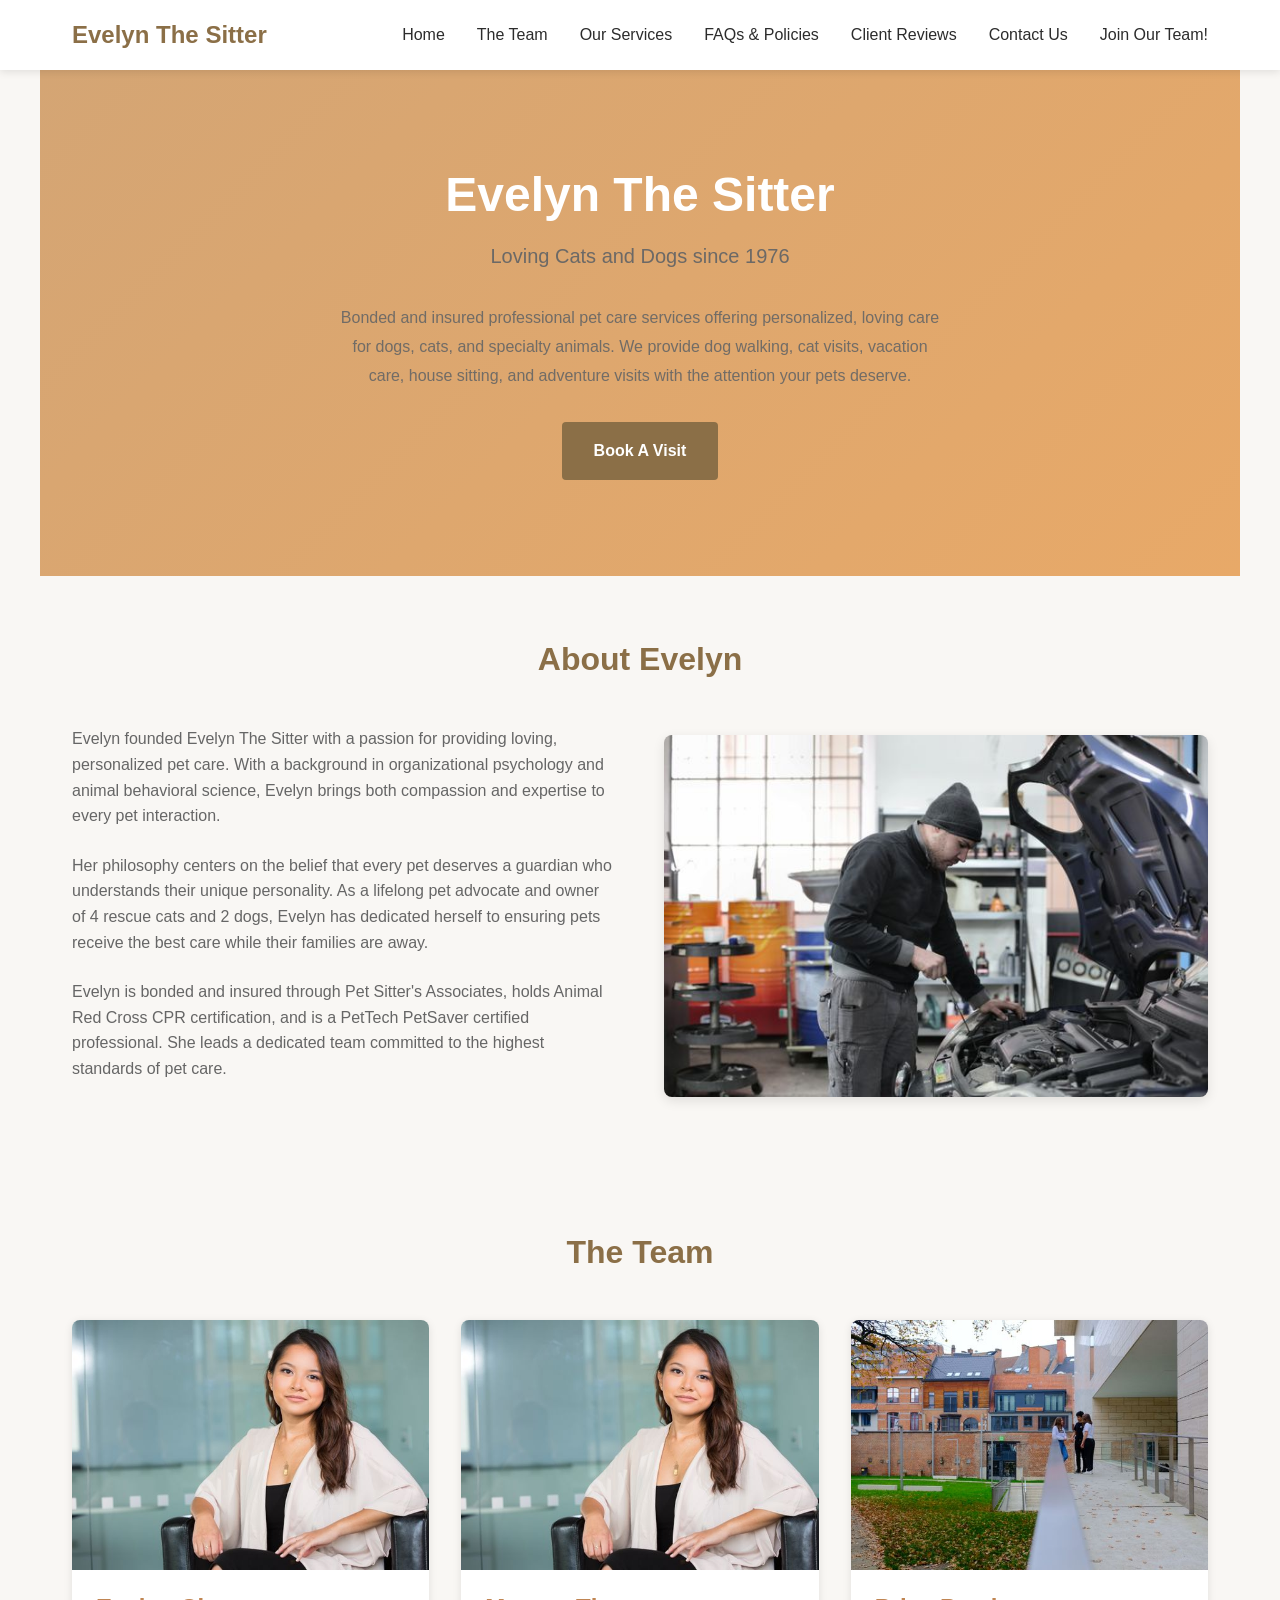
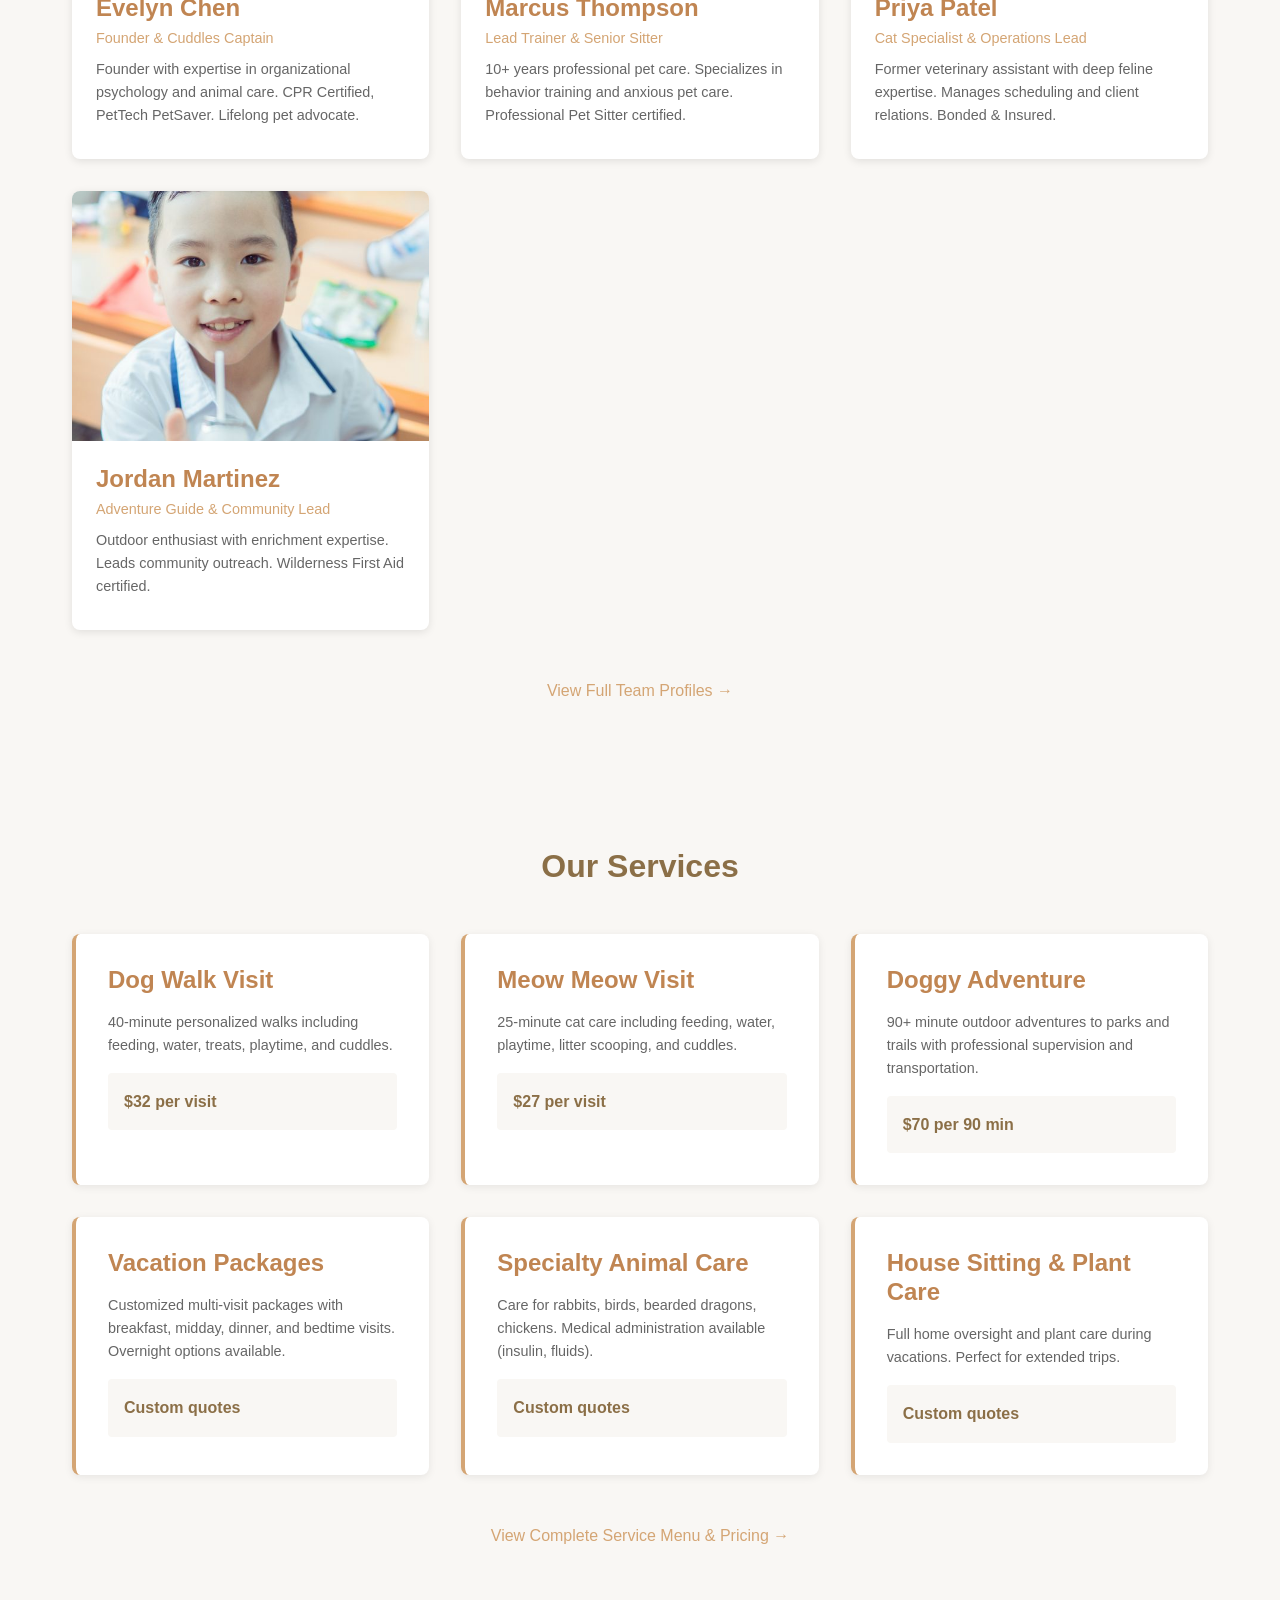
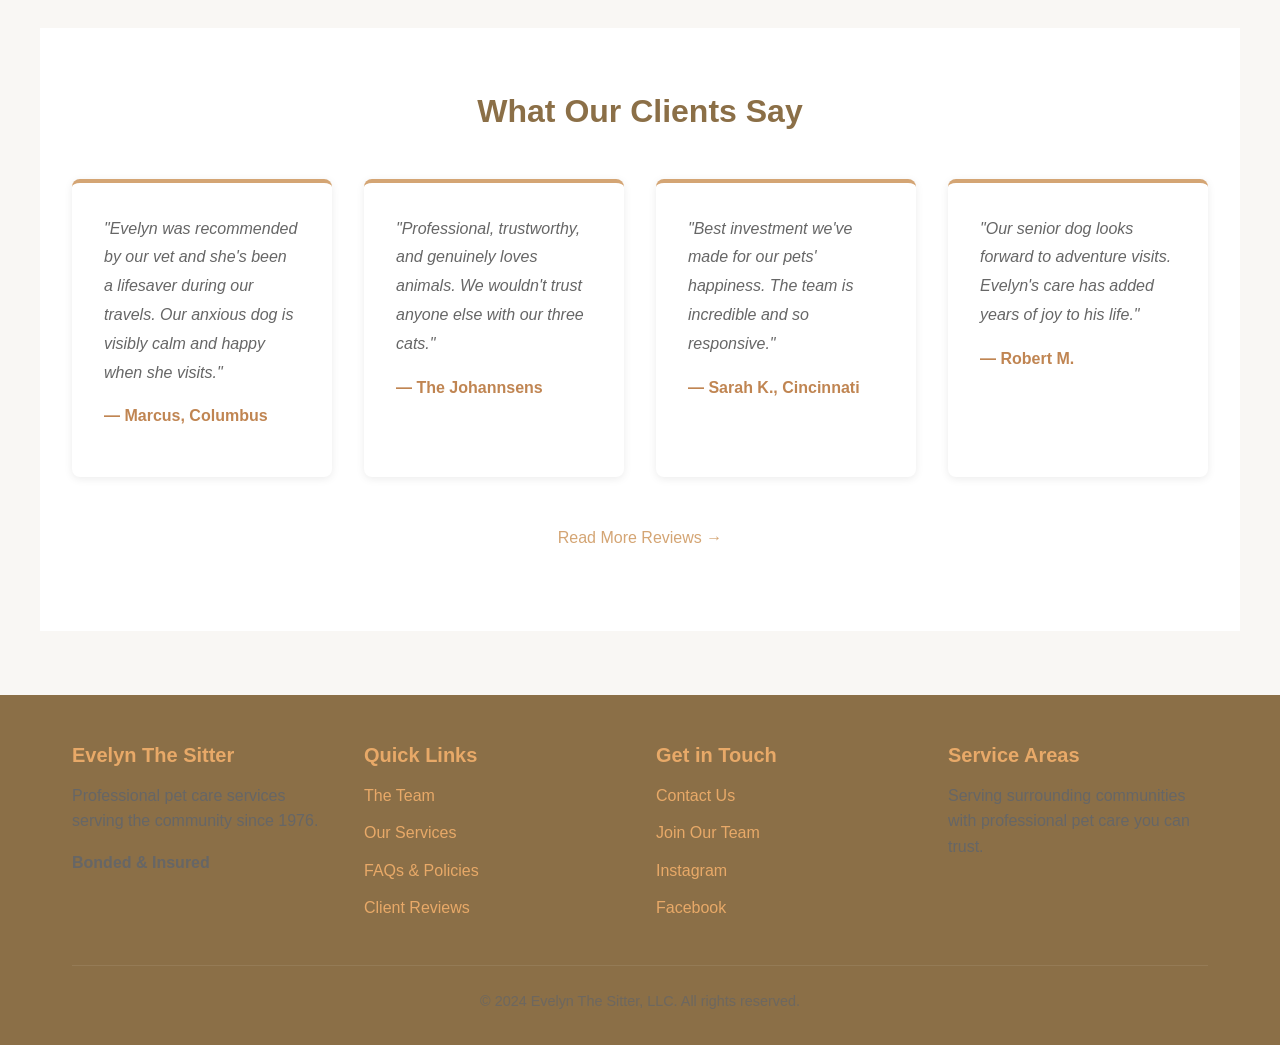
<file: index.html>
<!DOCTYPE html>
<html lang="en">
<head>
  <meta charset="UTF-8">
  <meta name="viewport" content="width=device-width, initial-scale=1.0">
  <meta name="description" content="Evelyn The Sitter - Loving Cats and Dogs since 1976. Professional pet care services including dog walking, cat visits, adventures, and house sitting.">
  <meta name="keywords" content="pet sitting, dog walking, cat care, pet sitter, animal care">
  <meta property="og:title" content="Evelyn The Sitter - Professional Pet Care">
  <meta property="og:description" content="Loving Cats and Dogs since 1976. Personalized, professional pet care services.">
  <meta property="og:type" content="business.business">
  <title>Evelyn The Sitter | Professional Pet Care Services</title>
  <link rel="stylesheet" href="css/style.css">
</head>
<body>
  <!-- Header & Navigation -->
  <header>
    <nav>
      <div class="logo">Evelyn The Sitter</div>
      <button class="nav-toggle" id="navToggle">☰</button>
      <ul class="nav-menu" id="navMenu">
        <li><a href="#home">Home</a></li>
        <li><a href="pages/team.html">The Team</a></li>
        <li><a href="pages/services.html">Our Services</a></li>
        <li><a href="pages/faq.html">FAQs & Policies</a></li>
        <li><a href="pages/reviews.html">Client Reviews</a></li>
        <li><a href="pages/contact.html">Contact Us</a></li>
        <li><a href="pages/join.html">Join Our Team!</a></li>
      </ul>
    </nav>
  </header>

  <!-- Hero Section -->
  <section class="hero" id="home">
    <div class="hero-content">
      <h1>Evelyn The Sitter</h1>
      <p class="hero-tagline">Loving Cats and Dogs since 1976</p>
      <p class="hero-description">
        Bonded and insured professional pet care services offering personalized, loving care for dogs, cats, and specialty animals. We provide dog walking, cat visits, vacation care, house sitting, and adventure visits with the attention your pets deserve.
      </p>
      <a href="pages/contact.html" class="cta-button">Book A Visit</a>
    </div>
  </section>

  <!-- About Section -->
  <section id="about">
    <h2>About Evelyn</h2>
    <div class="about-content">
      <div class="about-text">
        <p>
          Evelyn founded Evelyn The Sitter with a passion for providing loving, personalized pet care. With a background in organizational psychology and animal behavioral science, Evelyn brings both compassion and expertise to every pet interaction.
        </p>
        <p>
          Her philosophy centers on the belief that every pet deserves a guardian who understands their unique personality. As a lifelong pet advocate and owner of 4 rescue cats and 2 dogs, Evelyn has dedicated herself to ensuring pets receive the best care while their families are away.
        </p>
        <p>
          Evelyn is bonded and insured through Pet Sitter's Associates, holds Animal Red Cross CPR certification, and is a PetTech PetSaver certified professional. She leads a dedicated team committed to the highest standards of pet care.
        </p>
      </div>
      <div class="about-image">
        <img src="images/about-evelyn.jpg" alt="Evelyn with pets">
      </div>
    </div>
  </section>

  <!-- Team Section -->
  <section id="team">
    <h2>The Team</h2>
    <div class="team-grid">
      <div class="team-card">
        <div class="team-card-image">
          <img src="images/team/evelyn.jpg" alt="Evelyn Chen">
        </div>
        <div class="team-card-content">
          <h3>Evelyn Chen</h3>
          <p class="team-card-title">Founder & Cuddles Captain</p>
          <p>Founder with expertise in organizational psychology and animal care. CPR Certified, PetTech PetSaver. Lifelong pet advocate.</p>
        </div>
      </div>

      <div class="team-card">
        <div class="team-card-image">
          <img src="images/team/marcus.jpg" alt="Marcus Thompson">
        </div>
        <div class="team-card-content">
          <h3>Marcus Thompson</h3>
          <p class="team-card-title">Lead Trainer & Senior Sitter</p>
          <p>10+ years professional pet care. Specializes in behavior training and anxious pet care. Professional Pet Sitter certified.</p>
        </div>
      </div>

      <div class="team-card">
        <div class="team-card-image">
          <img src="images/team/priya.jpg" alt="Priya Patel">
        </div>
        <div class="team-card-content">
          <h3>Priya Patel</h3>
          <p class="team-card-title">Cat Specialist & Operations Lead</p>
          <p>Former veterinary assistant with deep feline expertise. Manages scheduling and client relations. Bonded & Insured.</p>
        </div>
      </div>

      <div class="team-card">
        <div class="team-card-image">
          <img src="images/team/jordan.jpg" alt="Jordan Martinez">
        </div>
        <div class="team-card-content">
          <h3>Jordan Martinez</h3>
          <p class="team-card-title">Adventure Guide & Community Lead</p>
          <p>Outdoor enthusiast with enrichment expertise. Leads community outreach. Wilderness First Aid certified.</p>
        </div>
      </div>
    </div>
    <p class="text-center mt-3"><a href="pages/team.html">View Full Team Profiles →</a></p>
  </section>

  <!-- Services Section -->
  <section id="services">
    <h2>Our Services</h2>
    <div class="services-grid">
      <div class="service-card">
        <h3>Dog Walk Visit</h3>
        <p>40-minute personalized walks including feeding, water, treats, playtime, and cuddles.</p>
        <div class="service-price">$32 per visit</div>
      </div>

      <div class="service-card">
        <h3>Meow Meow Visit</h3>
        <p>25-minute cat care including feeding, water, playtime, litter scooping, and cuddles.</p>
        <div class="service-price">$27 per visit</div>
      </div>

      <div class="service-card">
        <h3>Doggy Adventure</h3>
        <p>90+ minute outdoor adventures to parks and trails with professional supervision and transportation.</p>
        <div class="service-price">$70 per 90 min</div>
      </div>

      <div class="service-card">
        <h3>Vacation Packages</h3>
        <p>Customized multi-visit packages with breakfast, midday, dinner, and bedtime visits. Overnight options available.</p>
        <div class="service-price">Custom quotes</div>
      </div>

      <div class="service-card">
        <h3>Specialty Animal Care</h3>
        <p>Care for rabbits, birds, bearded dragons, chickens. Medical administration available (insulin, fluids).</p>
        <div class="service-price">Custom quotes</div>
      </div>

      <div class="service-card">
        <h3>House Sitting & Plant Care</h3>
        <p>Full home oversight and plant care during vacations. Perfect for extended trips.</p>
        <div class="service-price">Custom quotes</div>
      </div>
    </div>
    <p class="text-center mt-3"><a href="pages/services.html">View Complete Service Menu & Pricing →</a></p>
  </section>

  <!-- Testimonials Section -->
  <section id="testimonials" style="background: var(--bg-white);">
    <h2>What Our Clients Say</h2>
    <div class="testimonials-grid">
      <div class="testimonial-card">
        <p class="testimonial-quote">"Evelyn was recommended by our vet and she's been a lifesaver during our travels. Our anxious dog is visibly calm and happy when she visits."</p>
        <p class="testimonial-author">— Marcus, Columbus</p>
      </div>

      <div class="testimonial-card">
        <p class="testimonial-quote">"Professional, trustworthy, and genuinely loves animals. We wouldn't trust anyone else with our three cats."</p>
        <p class="testimonial-author">— The Johannsens</p>
      </div>

      <div class="testimonial-card">
        <p class="testimonial-quote">"Best investment we've made for our pets' happiness. The team is incredible and so responsive."</p>
        <p class="testimonial-author">— Sarah K., Cincinnati</p>
      </div>

      <div class="testimonial-card">
        <p class="testimonial-quote">"Our senior dog looks forward to adventure visits. Evelyn's care has added years of joy to his life."</p>
        <p class="testimonial-author">— Robert M.</p>
      </div>
    </div>
    <p class="text-center mt-3"><a href="pages/reviews.html">Read More Reviews →</a></p>
  </section>

  <!-- Footer -->
  <footer>
    <div class="container">
      <footer-content>
        <div class="footer-section">
          <h4>Evelyn The Sitter</h4>
          <p>Professional pet care services serving the community since 1976.</p>
          <p><strong>Bonded & Insured</strong></p>
        </div>

        <div class="footer-section">
          <h4>Quick Links</h4>
          <ul>
            <li><a href="pages/team.html">The Team</a></li>
            <li><a href="pages/services.html">Our Services</a></li>
            <li><a href="pages/faq.html">FAQs & Policies</a></li>
            <li><a href="pages/reviews.html">Client Reviews</a></li>
          </ul>
        </div>

        <div class="footer-section">
          <h4>Get in Touch</h4>
          <ul>
            <li><a href="pages/contact.html">Contact Us</a></li>
            <li><a href="pages/join.html">Join Our Team</a></li>
            <li><a href="#">Instagram</a></li>
            <li><a href="#">Facebook</a></li>
          </ul>
        </div>

        <div class="footer-section">
          <h4>Service Areas</h4>
          <p>Serving surrounding communities with professional pet care you can trust.</p>
        </div>
      </footer-content>

      <div class="footer-copyright">
        <p>&copy; 2024 Evelyn The Sitter, LLC. All rights reserved.</p>
      </div>
    </div>
  </footer>

  <!-- Scripts -->
  <script src="js/script.js"></script>
</body>
</html>
<!-- Cache bust: 1786680956 -->
</file>
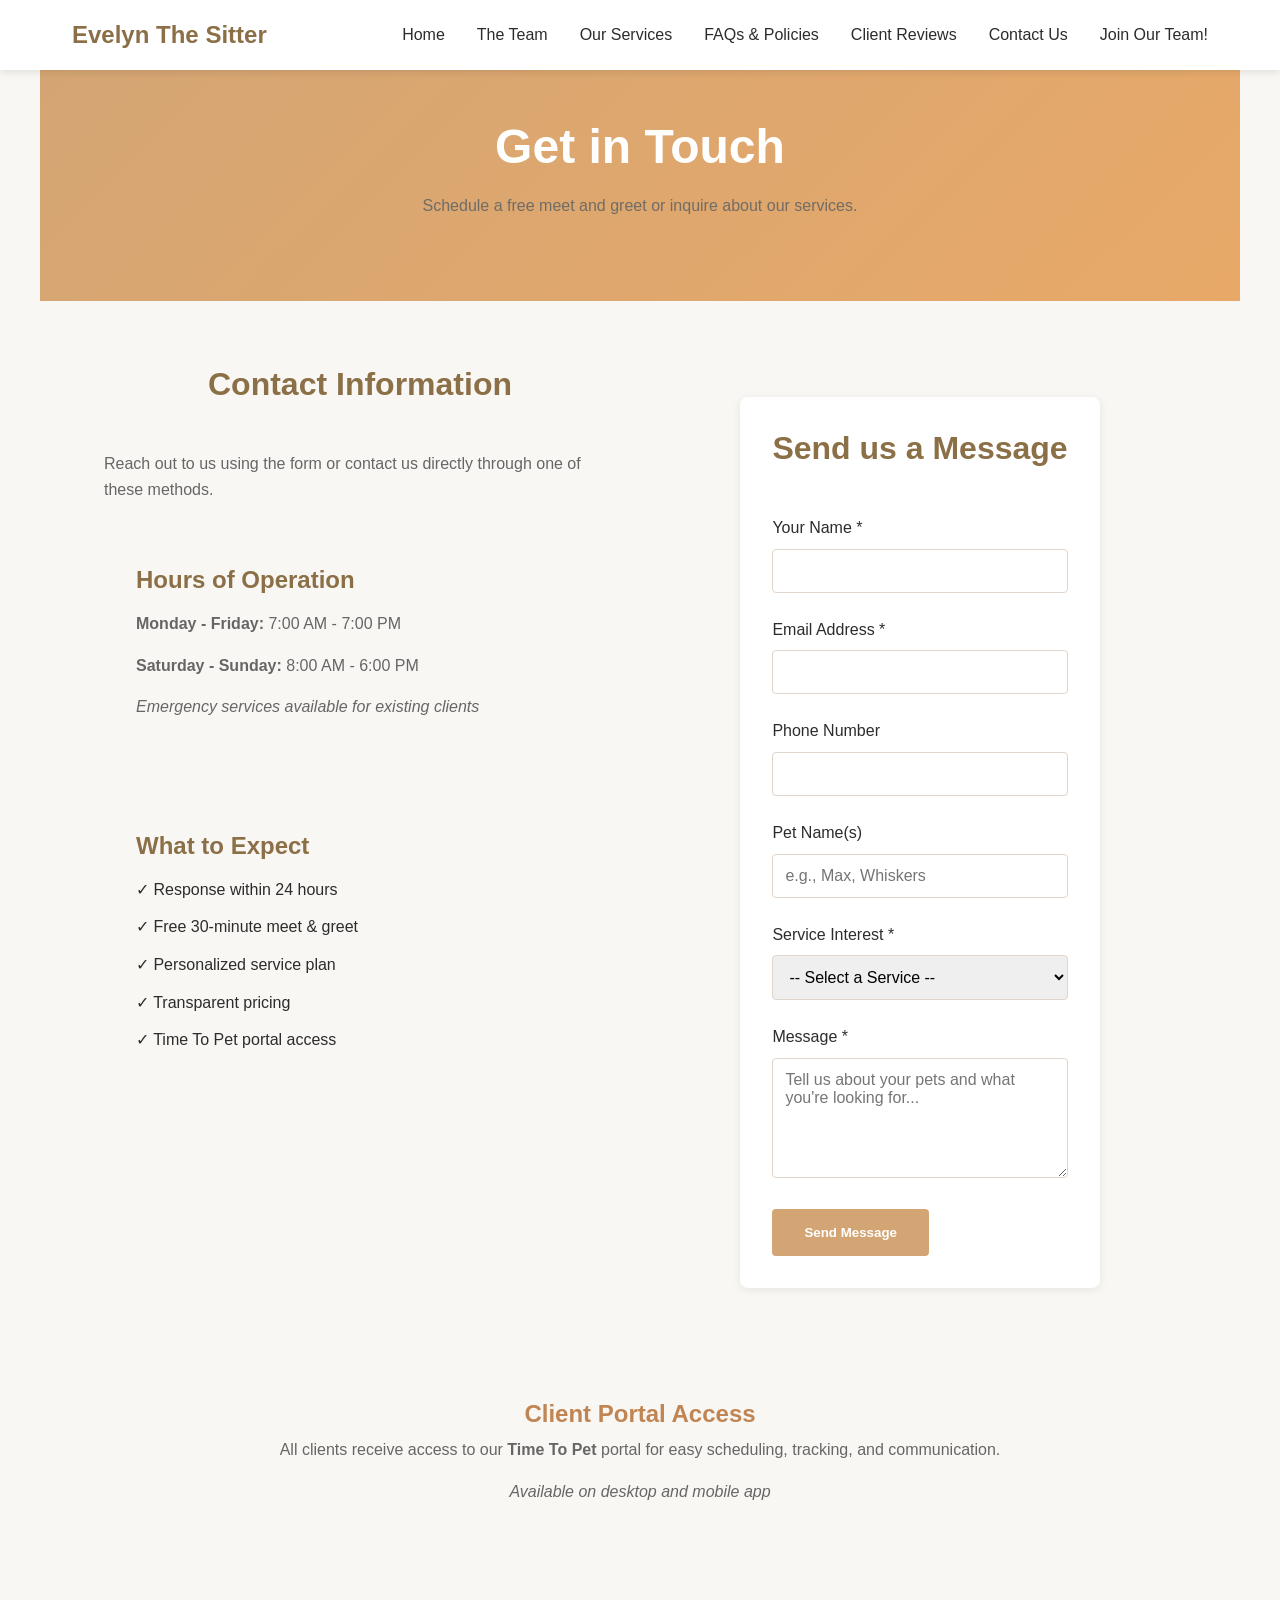
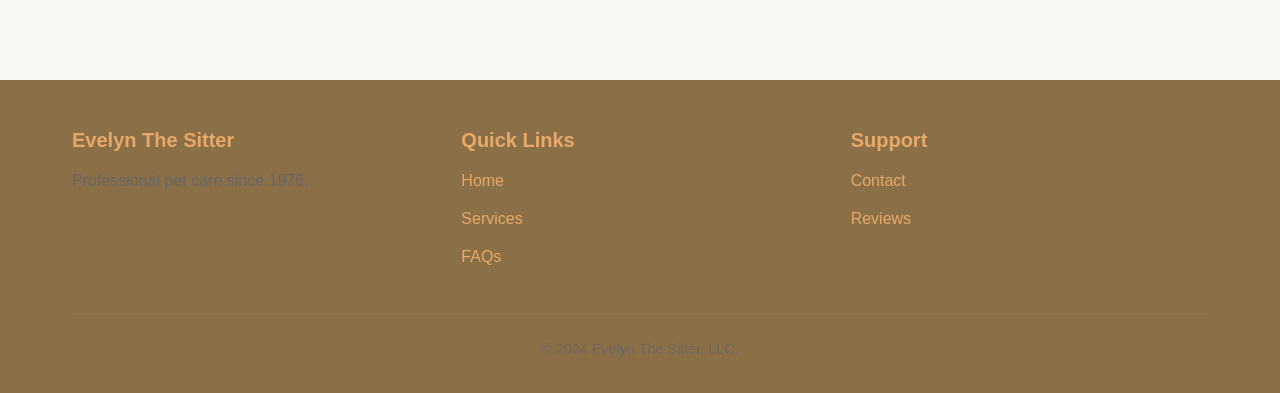
<file: pages/contact.html>
<!DOCTYPE html>
<html lang="en">
<head>
  <meta charset="UTF-8">
  <meta name="viewport" content="width=device-width, initial-scale=1.0">
  <meta name="description" content="Contact Evelyn The Sitter to schedule pet care services or request a free meet and greet.">
  <meta property="og:title" content="Contact Us - Evelyn The Sitter">
  <title>Contact Us - Evelyn The Sitter</title>
  <link rel="stylesheet" href="../css/style.css">
</head>
<body>
  <header>
    <nav>
      <div class="logo"><a href="../index.html" style="color: inherit;">Evelyn The Sitter</a></div>
      <button class="nav-toggle" id="navToggle">☰</button>
      <ul class="nav-menu" id="navMenu">
        <li><a href="../index.html">Home</a></li>
        <li><a href="team.html">The Team</a></li>
        <li><a href="services.html">Our Services</a></li>
        <li><a href="faq.html">FAQs & Policies</a></li>
        <li><a href="reviews.html">Client Reviews</a></li>
        <li><a href="contact.html">Contact Us</a></li>
        <li><a href="join.html">Join Our Team!</a></li>
      </ul>
    </nav>
  </header>

  <section class="hero" style="padding: 3rem 2rem;">
    <div class="hero-content">
      <h1>Get in Touch</h1>
      <p class="hero-description">Schedule a free meet and greet or inquire about our services.</p>
    </div>
  </section>

  <section>
    <div class="container">
      <div style="display: grid; grid-template-columns: 1fr 1fr; gap: 3rem; align-items: start;">
        <!-- Contact Info -->
        <div>
          <h2>Contact Information</h2>
          <p style="margin-bottom: 2rem;">Reach out to us using the form or contact us directly through one of these methods.</p>

          <div style="background: #f9f7f4; padding: 2rem; border-radius: 8px; margin-bottom: 2rem;">
            <h3 style="color: #8b6f47; margin-bottom: 1rem;">Hours of Operation</h3>
            <p><strong>Monday - Friday:</strong> 7:00 AM - 7:00 PM</p>
            <p><strong>Saturday - Sunday:</strong> 8:00 AM - 6:00 PM</p>
            <p style="margin-top: 1rem; font-style: italic; color: #666;">Emergency services available for existing clients</p>
          </div>

          <div style="background: #f9f7f4; padding: 2rem; border-radius: 8px;">
            <h3 style="color: #8b6f47; margin-bottom: 1rem;">What to Expect</h3>
            <ul style="list-style: none; padding: 0;">
              <li style="margin-bottom: 0.75rem;">✓ Response within 24 hours</li>
              <li style="margin-bottom: 0.75rem;">✓ Free 30-minute meet & greet</li>
              <li style="margin-bottom: 0.75rem;">✓ Personalized service plan</li>
              <li style="margin-bottom: 0.75rem;">✓ Transparent pricing</li>
              <li style="margin-bottom: 0.75rem;">✓ Time To Pet portal access</li>
            </ul>
          </div>
        </div>

        <!-- Contact Form -->
        <form id="contactForm" name="contact">
          <h2>Send us a Message</h2>

          <div class="form-group">
            <label for="name">Your Name *</label>
            <input type="text" id="name" name="name" required>
          </div>

          <div class="form-group">
            <label for="email">Email Address *</label>
            <input type="email" id="email" name="email" required>
          </div>

          <div class="form-group">
            <label for="phone">Phone Number</label>
            <input type="tel" id="phone" name="phone">
          </div>

          <div class="form-group">
            <label for="petname">Pet Name(s)</label>
            <input type="text" id="petname" name="petname" placeholder="e.g., Max, Whiskers">
          </div>

          <div class="form-group">
            <label for="service">Service Interest *</label>
            <select id="service" name="service" required>
              <option value="">-- Select a Service --</option>
              <option value="dog-walk">Dog Walking</option>
              <option value="cat-visits">Cat Visits</option>
              <option value="adventures">Doggy Adventures</option>
              <option value="vacation">Vacation Package</option>
              <option value="specialty">Specialty Animal Care</option>
              <option value="house-sitting">House Sitting</option>
              <option value="inquiry">General Inquiry</option>
            </select>
          </div>

          <div class="form-group">
            <label for="message">Message *</label>
            <textarea id="message" name="message" required placeholder="Tell us about your pets and what you're looking for..."></textarea>
          </div>

          <button type="submit" class="form-submit">Send Message</button>
        </form>
      </div>

      <!-- Time To Pet Info -->
      <div style="background: #f9f7f4; padding: 2rem; border-radius: 8px; margin-top: 3rem; text-align: center;">
        <h3>Client Portal Access</h3>
        <p>All clients receive access to our <strong>Time To Pet</strong> portal for easy scheduling, tracking, and communication.</p>
        <p style="margin-top: 1rem; font-style: italic;">Available on desktop and mobile app</p>
      </div>
    </div>
  </section>

  <footer>
    <div class="container">
      <footer-content>
        <div class="footer-section"><h4>Evelyn The Sitter</h4><p>Professional pet care since 1976.</p></div>
        <div class="footer-section"><h4>Quick Links</h4><ul><li><a href="../index.html">Home</a></li><li><a href="services.html">Services</a></li><li><a href="faq.html">FAQs</a></li></ul></div>
        <div class="footer-section"><h4>Support</h4><ul><li><a href="contact.html">Contact</a></li><li><a href="reviews.html">Reviews</a></li></ul></div>
      </footer-content>
      <div class="footer-copyright"><p>&copy; 2024 Evelyn The Sitter, LLC.</p></div>
    </div>
  </footer>

  <script src="../js/script.js"></script>
</body>
</html>
</file>
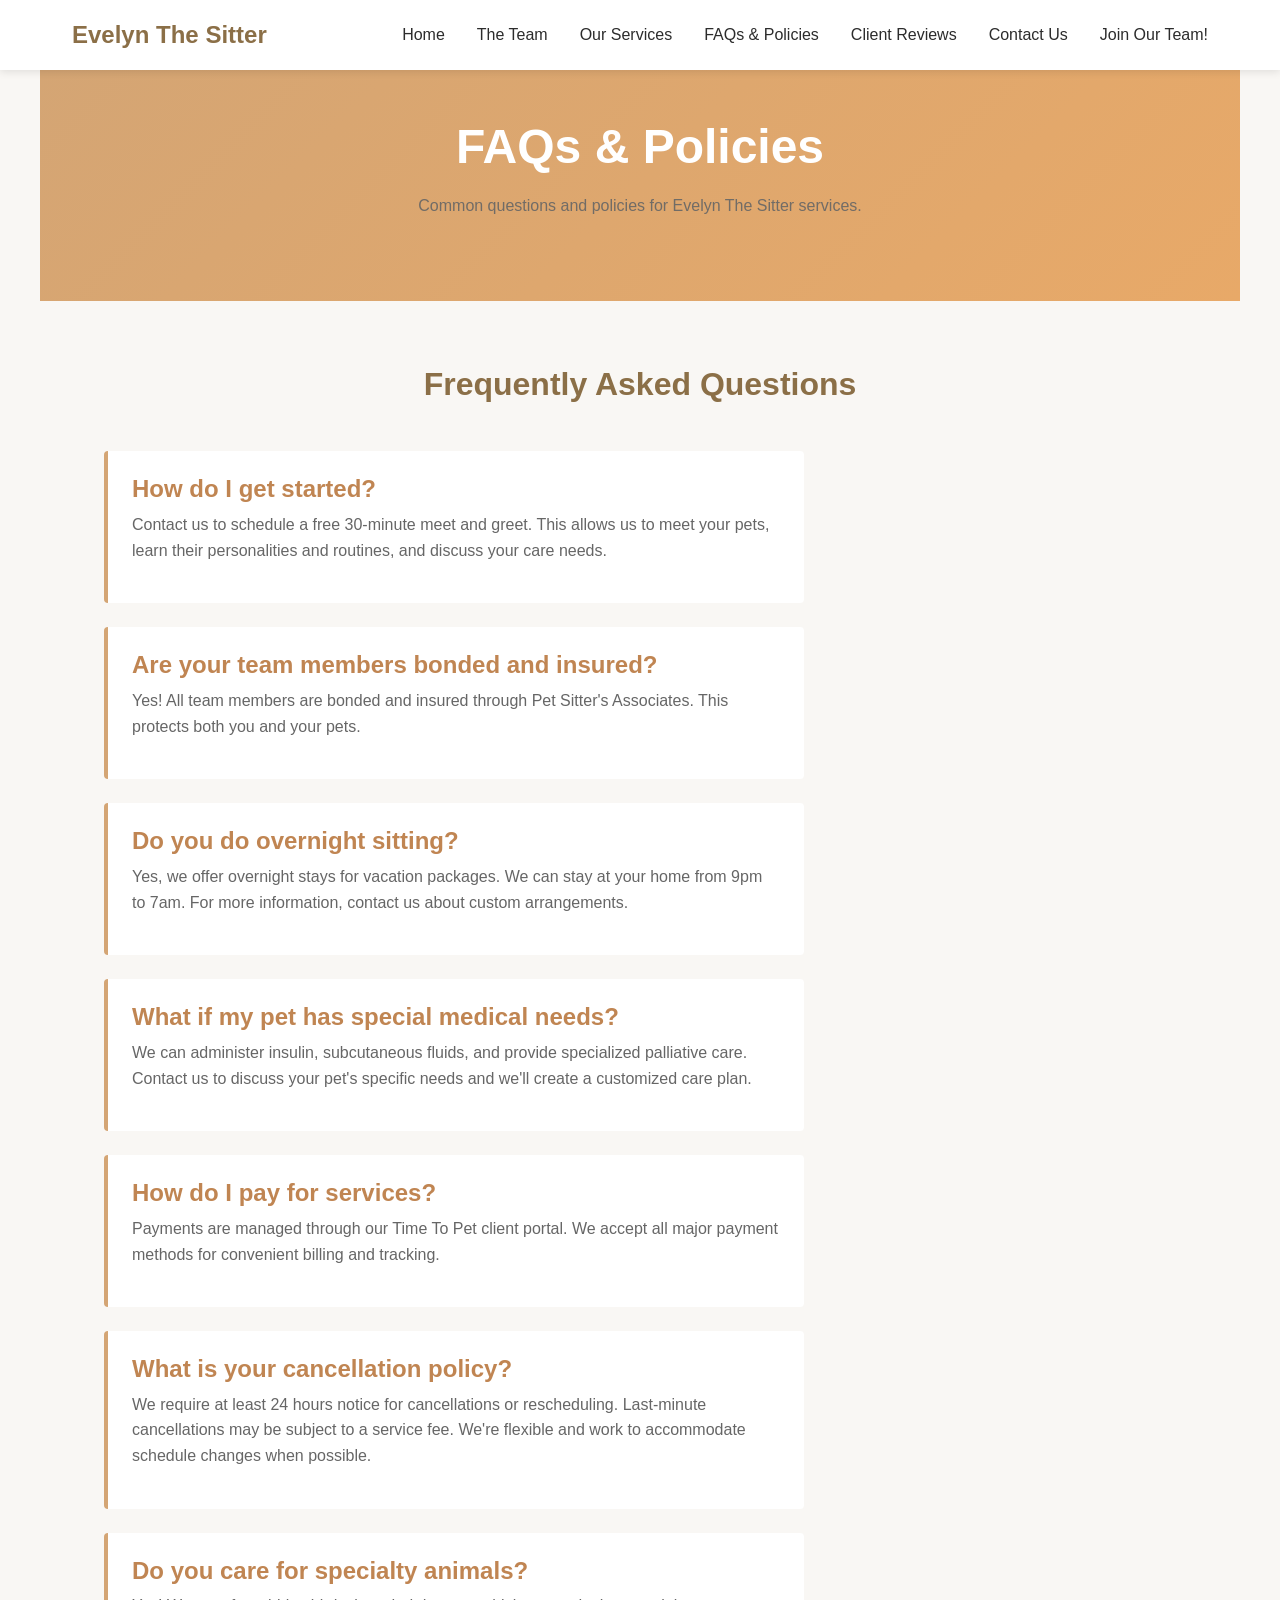
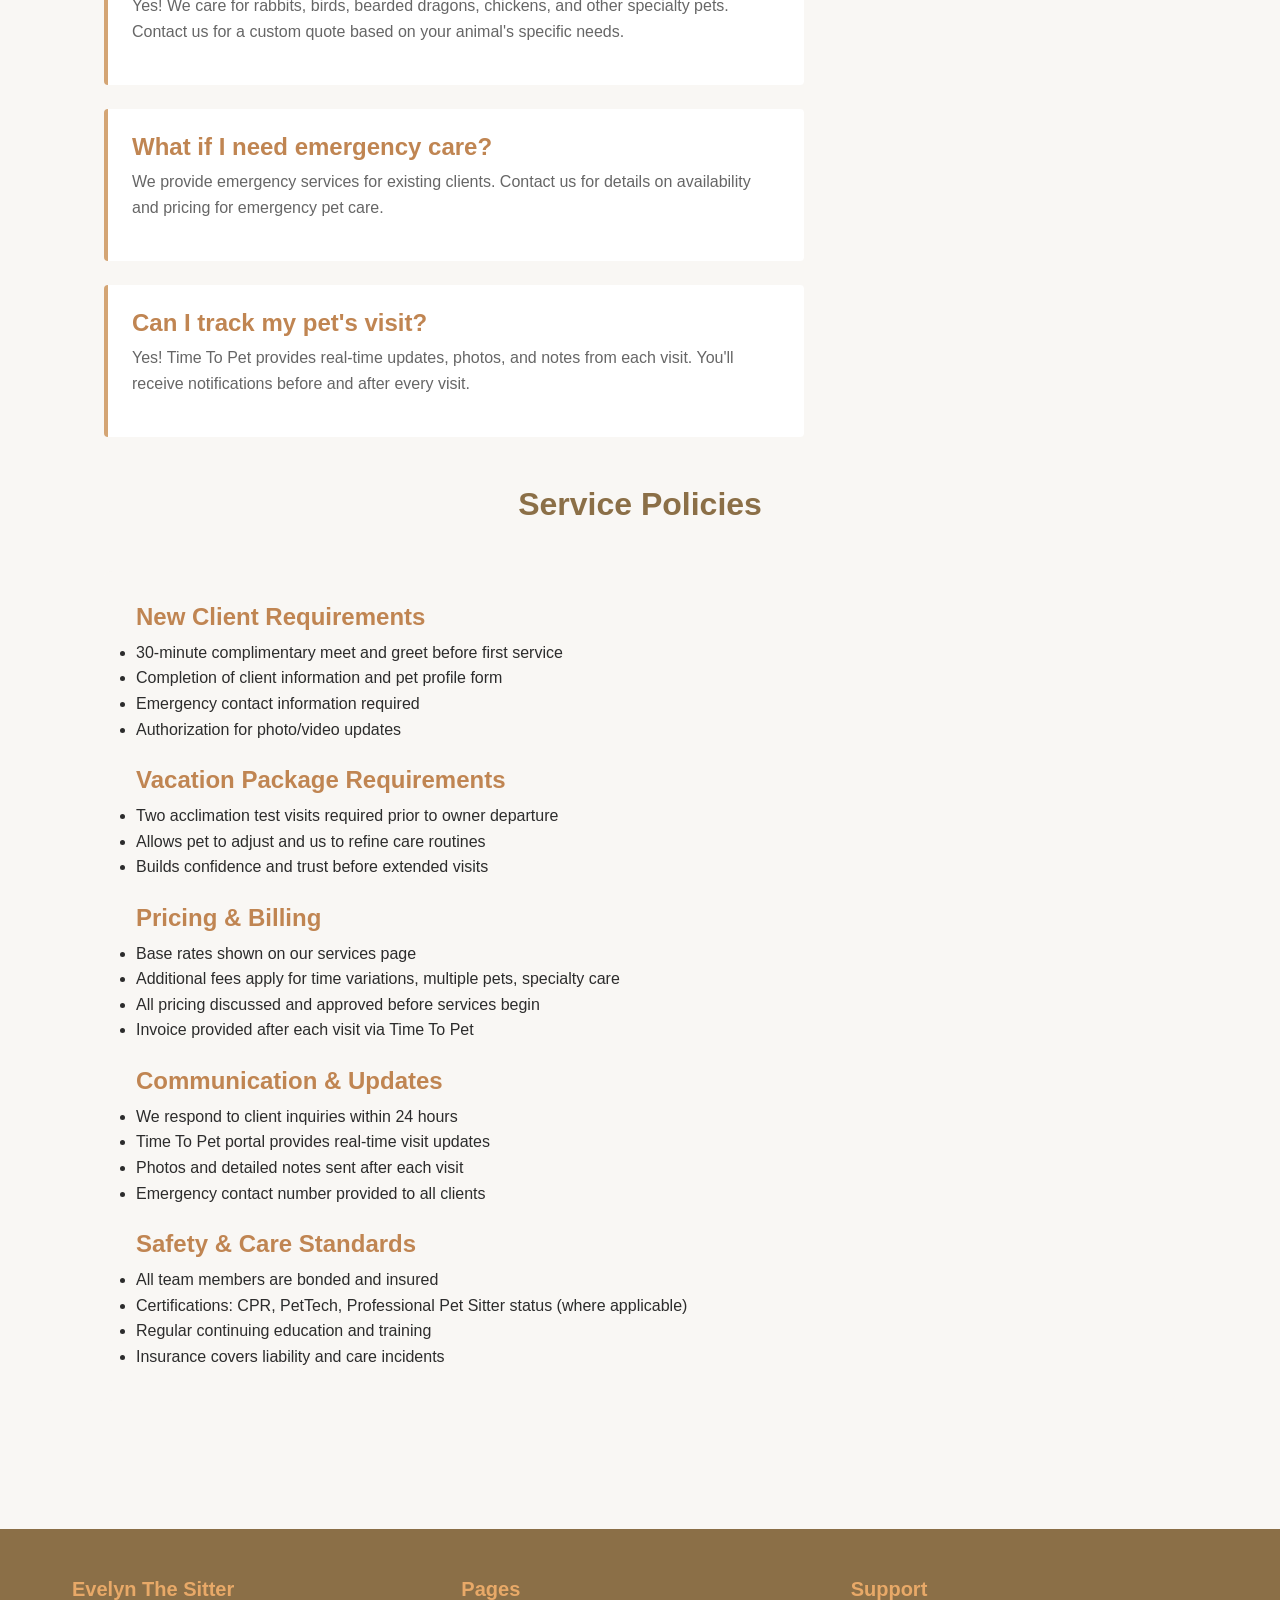
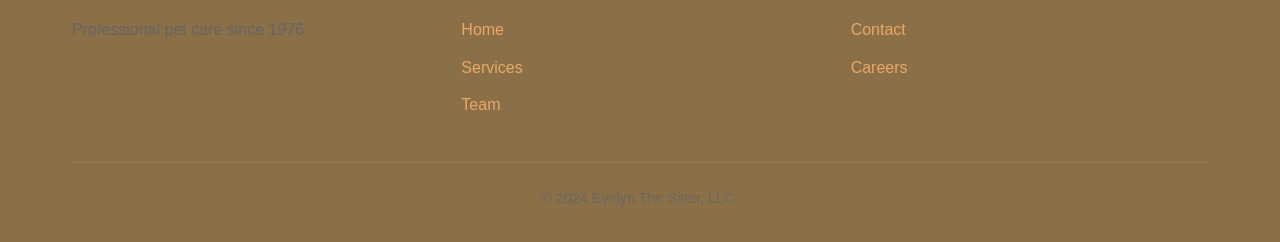
<file: pages/faq.html>
<!DOCTYPE html>
<html lang="en">
<head>
  <meta charset="UTF-8">
  <meta name="viewport" content="width=device-width, initial-scale=1.0">
  <meta name="description" content="Frequently asked questions and policies for Evelyn The Sitter pet care services.">
  <meta property="og:title" content="FAQs & Policies - Evelyn The Sitter">
  <title>FAQs & Policies - Evelyn The Sitter</title>
  <link rel="stylesheet" href="../css/style.css">
</head>
<body>
  <header>
    <nav>
      <div class="logo"><a href="../index.html" style="color: inherit;">Evelyn The Sitter</a></div>
      <button class="nav-toggle" id="navToggle">☰</button>
      <ul class="nav-menu" id="navMenu">
        <li><a href="../index.html">Home</a></li>
        <li><a href="team.html">The Team</a></li>
        <li><a href="services.html">Our Services</a></li>
        <li><a href="faq.html">FAQs & Policies</a></li>
        <li><a href="reviews.html">Client Reviews</a></li>
        <li><a href="contact.html">Contact Us</a></li>
        <li><a href="join.html">Join Our Team!</a></li>
      </ul>
    </nav>
  </header>

  <section class="hero" style="padding: 3rem 2rem;">
    <div class="hero-content">
      <h1>FAQs & Policies</h1>
      <p class="hero-description">Common questions and policies for Evelyn The Sitter services.</p>
    </div>
  </section>

  <section>
    <div class="container">
      <h2>Frequently Asked Questions</h2>

      <div style="max-width: 700px;">
        <div style="background: white; padding: 1.5rem; margin-bottom: 1.5rem; border-left: 4px solid #d4a574; border-radius: 4px;">
          <h3>How do I get started?</h3>
          <p>Contact us to schedule a free 30-minute meet and greet. This allows us to meet your pets, learn their personalities and routines, and discuss your care needs.</p>
        </div>

        <div style="background: white; padding: 1.5rem; margin-bottom: 1.5rem; border-left: 4px solid #d4a574; border-radius: 4px;">
          <h3>Are your team members bonded and insured?</h3>
          <p>Yes! All team members are bonded and insured through Pet Sitter's Associates. This protects both you and your pets.</p>
        </div>

        <div style="background: white; padding: 1.5rem; margin-bottom: 1.5rem; border-left: 4px solid #d4a574; border-radius: 4px;">
          <h3>Do you do overnight sitting?</h3>
          <p>Yes, we offer overnight stays for vacation packages. We can stay at your home from 9pm to 7am. For more information, contact us about custom arrangements.</p>
        </div>

        <div style="background: white; padding: 1.5rem; margin-bottom: 1.5rem; border-left: 4px solid #d4a574; border-radius: 4px;">
          <h3>What if my pet has special medical needs?</h3>
          <p>We can administer insulin, subcutaneous fluids, and provide specialized palliative care. Contact us to discuss your pet's specific needs and we'll create a customized care plan.</p>
        </div>

        <div style="background: white; padding: 1.5rem; margin-bottom: 1.5rem; border-left: 4px solid #d4a574; border-radius: 4px;">
          <h3>How do I pay for services?</h3>
          <p>Payments are managed through our Time To Pet client portal. We accept all major payment methods for convenient billing and tracking.</p>
        </div>

        <div style="background: white; padding: 1.5rem; margin-bottom: 1.5rem; border-left: 4px solid #d4a574; border-radius: 4px;">
          <h3>What is your cancellation policy?</h3>
          <p>We require at least 24 hours notice for cancellations or rescheduling. Last-minute cancellations may be subject to a service fee. We're flexible and work to accommodate schedule changes when possible.</p>
        </div>

        <div style="background: white; padding: 1.5rem; margin-bottom: 1.5rem; border-left: 4px solid #d4a574; border-radius: 4px;">
          <h3>Do you care for specialty animals?</h3>
          <p>Yes! We care for rabbits, birds, bearded dragons, chickens, and other specialty pets. Contact us for a custom quote based on your animal's specific needs.</p>
        </div>

        <div style="background: white; padding: 1.5rem; margin-bottom: 1.5rem; border-left: 4px solid #d4a574; border-radius: 4px;">
          <h3>What if I need emergency care?</h3>
          <p>We provide emergency services for existing clients. Contact us for details on availability and pricing for emergency pet care.</p>
        </div>

        <div style="background: white; padding: 1.5rem; margin-bottom: 1.5rem; border-left: 4px solid #d4a574; border-radius: 4px;">
          <h3>Can I track my pet's visit?</h3>
          <p>Yes! Time To Pet provides real-time updates, photos, and notes from each visit. You'll receive notifications before and after every visit.</p>
        </div>
      </div>

      <h2 style="margin-top: 3rem;">Service Policies</h2>

      <div style="background: #f9f7f4; padding: 2rem; border-radius: 8px;">
        <h3>New Client Requirements</h3>
        <ul>
          <li>30-minute complimentary meet and greet before first service</li>
          <li>Completion of client information and pet profile form</li>
          <li>Emergency contact information required</li>
          <li>Authorization for photo/video updates</li>
        </ul>

        <h3 style="margin-top: 1.5rem;">Vacation Package Requirements</h3>
        <ul>
          <li>Two acclimation test visits required prior to owner departure</li>
          <li>Allows pet to adjust and us to refine care routines</li>
          <li>Builds confidence and trust before extended visits</li>
        </ul>

        <h3 style="margin-top: 1.5rem;">Pricing & Billing</h3>
        <ul>
          <li>Base rates shown on our services page</li>
          <li>Additional fees apply for time variations, multiple pets, specialty care</li>
          <li>All pricing discussed and approved before services begin</li>
          <li>Invoice provided after each visit via Time To Pet</li>
        </ul>

        <h3 style="margin-top: 1.5rem;">Communication & Updates</h3>
        <ul>
          <li>We respond to client inquiries within 24 hours</li>
          <li>Time To Pet portal provides real-time visit updates</li>
          <li>Photos and detailed notes sent after each visit</li>
          <li>Emergency contact number provided to all clients</li>
        </ul>

        <h3 style="margin-top: 1.5rem;">Safety & Care Standards</h3>
        <ul>
          <li>All team members are bonded and insured</li>
          <li>Certifications: CPR, PetTech, Professional Pet Sitter status (where applicable)</li>
          <li>Regular continuing education and training</li>
          <li>Insurance covers liability and care incidents</li>
        </ul>
      </div>
    </div>
  </section>

  <footer>
    <div class="container">
      <footer-content>
        <div class="footer-section"><h4>Evelyn The Sitter</h4><p>Professional pet care since 1976.</p></div>
        <div class="footer-section"><h4>Pages</h4><ul><li><a href="../index.html">Home</a></li><li><a href="services.html">Services</a></li><li><a href="team.html">Team</a></li></ul></div>
        <div class="footer-section"><h4>Support</h4><ul><li><a href="contact.html">Contact</a></li><li><a href="join.html">Careers</a></li></ul></div>
      </footer-content>
      <div class="footer-copyright"><p>&copy; 2024 Evelyn The Sitter, LLC.</p></div>
    </div>
  </footer>

  <script src="../js/script.js"></script>
</body>
</html>
</file>
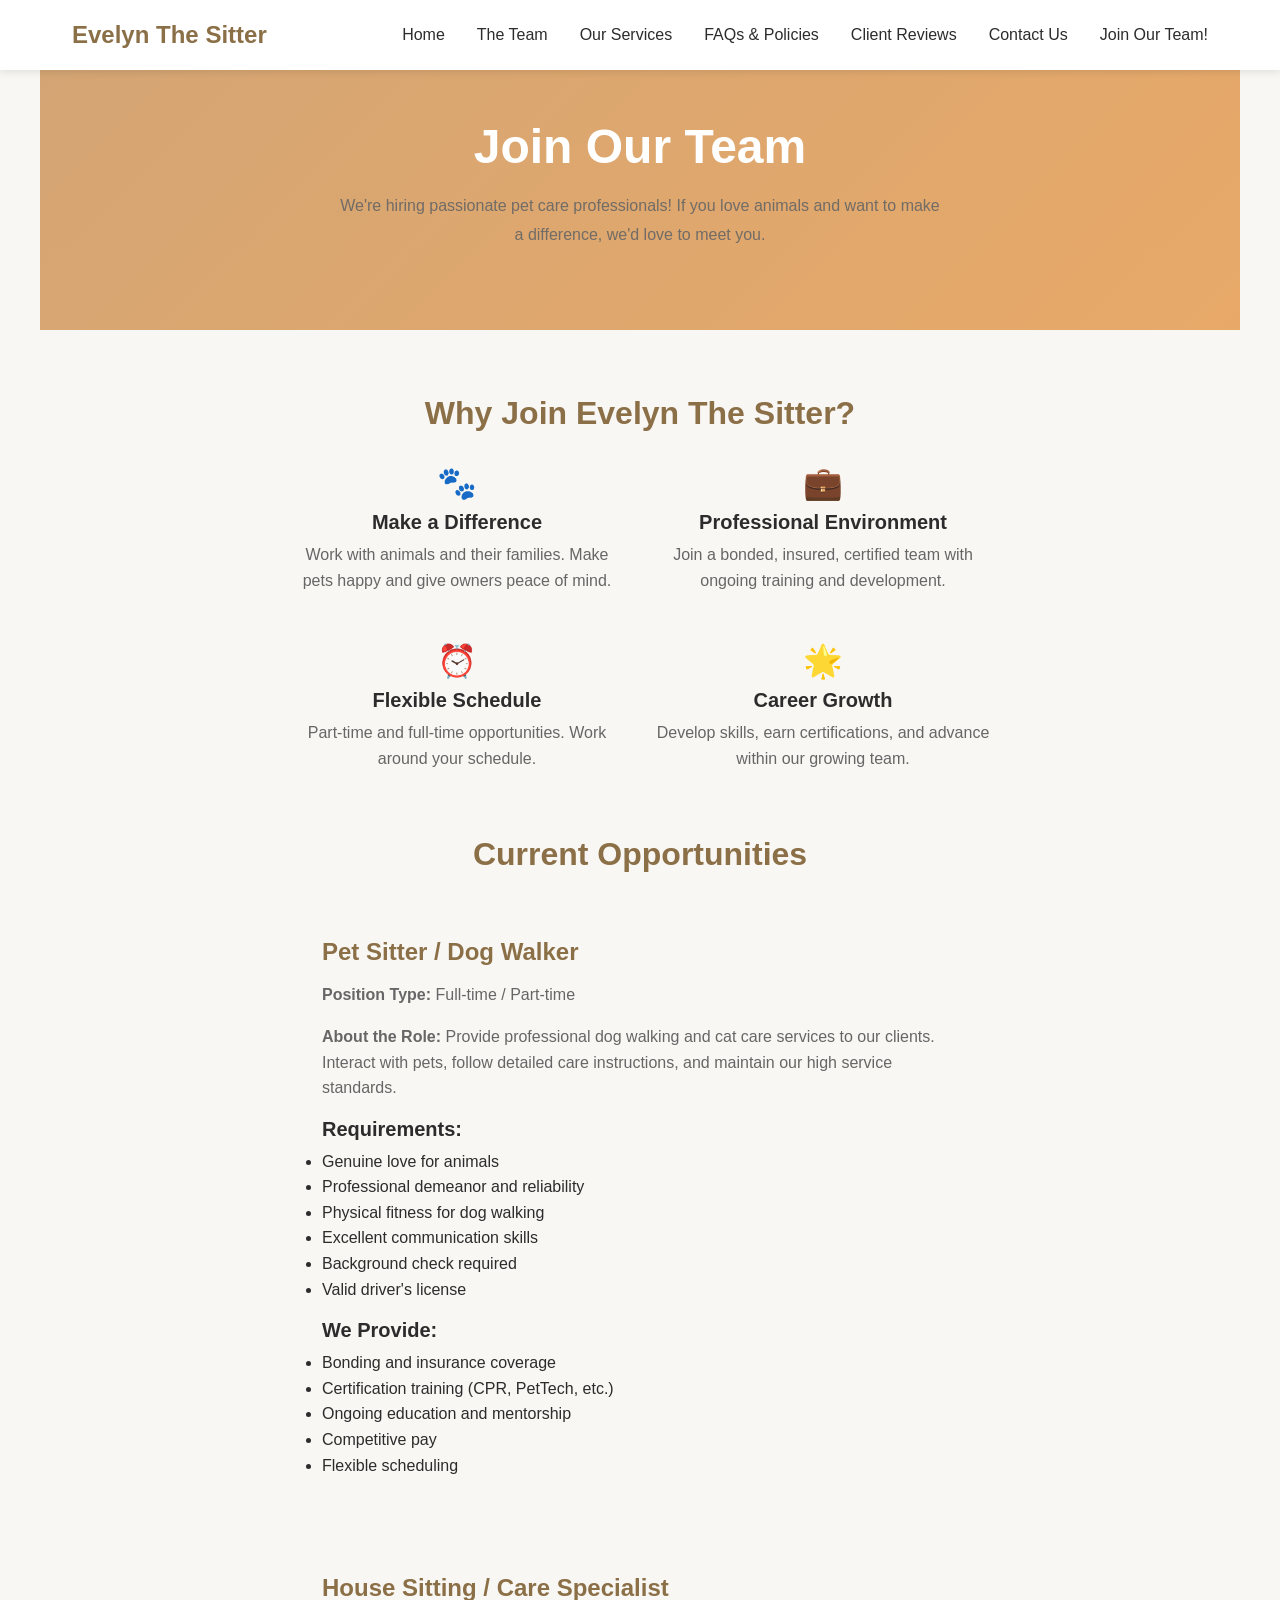
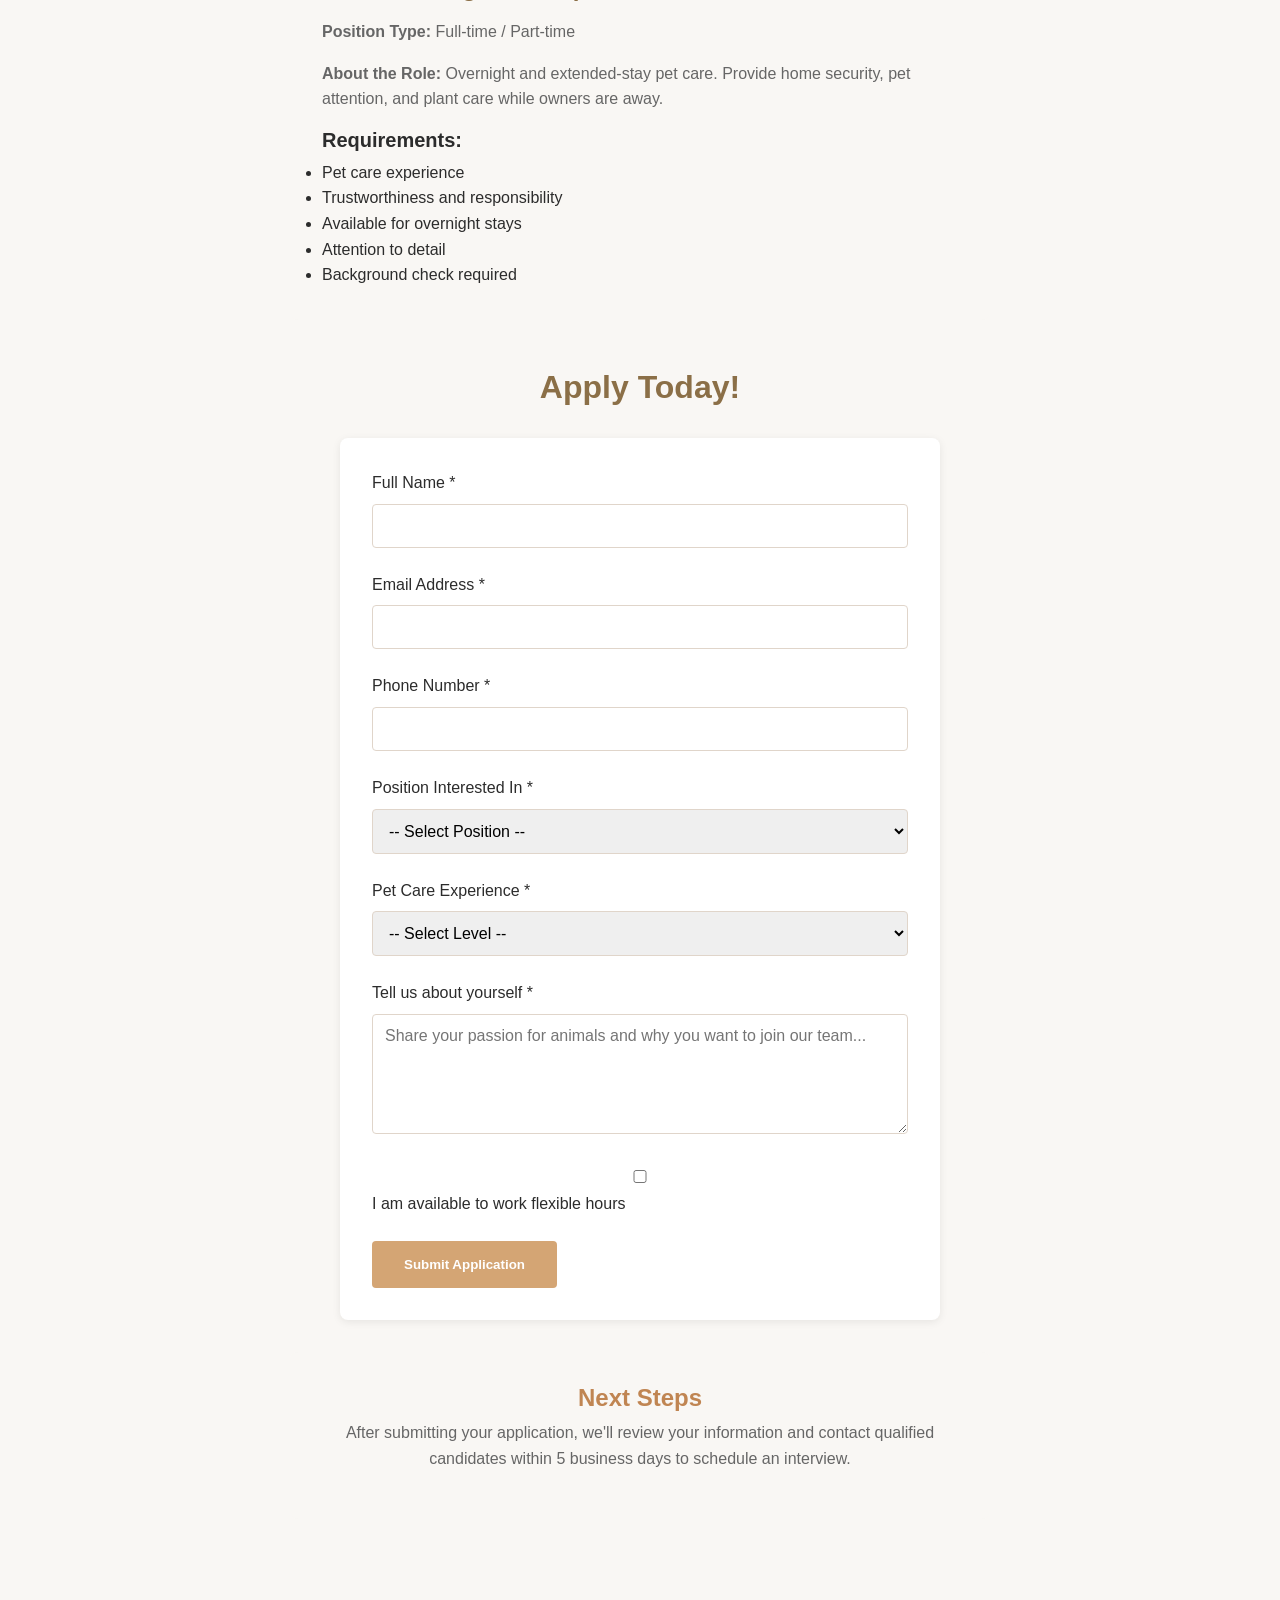
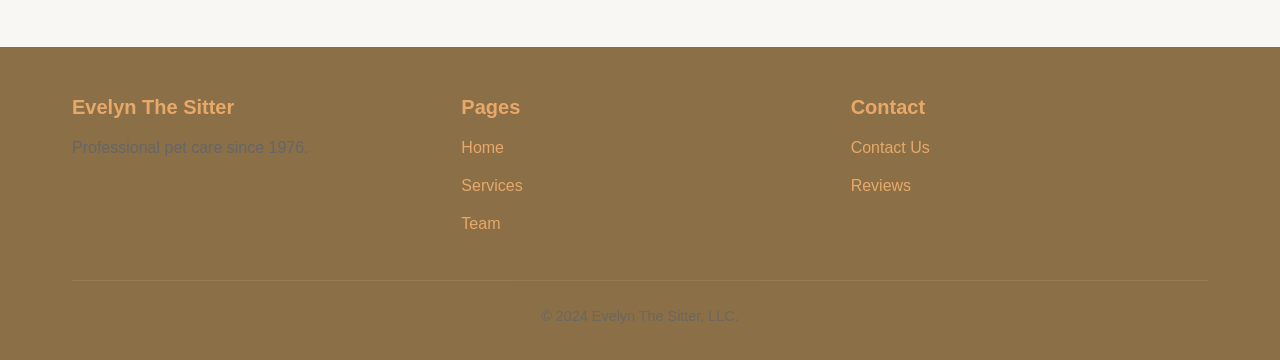
<file: pages/join.html>
<!DOCTYPE html>
<html lang="en">
<head>
  <meta charset="UTF-8">
  <meta name="viewport" content="width=device-width, initial-scale=1.0">
  <meta name="description" content="Join our team at Evelyn The Sitter. Career opportunities in professional pet care.">
  <meta property="og:title" content="Join Our Team - Evelyn The Sitter">
  <title>Join Our Team - Evelyn The Sitter</title>
  <link rel="stylesheet" href="../css/style.css">
</head>
<body>
  <header>
    <nav>
      <div class="logo"><a href="../index.html" style="color: inherit;">Evelyn The Sitter</a></div>
      <button class="nav-toggle" id="navToggle">☰</button>
      <ul class="nav-menu" id="navMenu">
        <li><a href="../index.html">Home</a></li>
        <li><a href="team.html">The Team</a></li>
        <li><a href="services.html">Our Services</a></li>
        <li><a href="faq.html">FAQs & Policies</a></li>
        <li><a href="reviews.html">Client Reviews</a></li>
        <li><a href="contact.html">Contact Us</a></li>
        <li><a href="join.html">Join Our Team!</a></li>
      </ul>
    </nav>
  </header>

  <section class="hero" style="padding: 3rem 2rem;">
    <div class="hero-content">
      <h1>Join Our Team</h1>
      <p class="hero-description">We're hiring passionate pet care professionals! If you love animals and want to make a difference, we'd love to meet you.</p>
    </div>
  </section>

  <section>
    <div class="container">
      <div style="max-width: 700px; margin: 0 auto;">
        <h2 style="text-align: center; margin-bottom: 2rem;">Why Join Evelyn The Sitter?</h2>

        <div style="display: grid; grid-template-columns: 1fr 1fr; gap: 2rem; margin-bottom: 3rem;">
          <div style="text-align: center;">
            <h3 style="color: #d4a574; font-size: 2rem; margin-bottom: 0.5rem;">🐾</h3>
            <h4>Make a Difference</h4>
            <p>Work with animals and their families. Make pets happy and give owners peace of mind.</p>
          </div>
          <div style="text-align: center;">
            <h3 style="color: #d4a574; font-size: 2rem; margin-bottom: 0.5rem;">💼</h3>
            <h4>Professional Environment</h4>
            <p>Join a bonded, insured, certified team with ongoing training and development.</p>
          </div>
          <div style="text-align: center;">
            <h3 style="color: #d4a574; font-size: 2rem; margin-bottom: 0.5rem;">⏰</h3>
            <h4>Flexible Schedule</h4>
            <p>Part-time and full-time opportunities. Work around your schedule.</p>
          </div>
          <div style="text-align: center;">
            <h3 style="color: #d4a574; font-size: 2rem; margin-bottom: 0.5rem;">🌟</h3>
            <h4>Career Growth</h4>
            <p>Develop skills, earn certifications, and advance within our growing team.</p>
          </div>
        </div>

        <h2 style="text-align: center; margin-bottom: 2rem;">Current Opportunities</h2>

        <div style="background: #f9f7f4; padding: 2rem; border-radius: 8px; margin-bottom: 2rem;">
          <h3 style="color: #8b6f47; margin-bottom: 1rem;">Pet Sitter / Dog Walker</h3>
          <p><strong>Position Type:</strong> Full-time / Part-time</p>
          <p><strong>About the Role:</strong> Provide professional dog walking and cat care services to our clients. Interact with pets, follow detailed care instructions, and maintain our high service standards.</p>
          <h4 style="margin-top: 1rem; margin-bottom: 0.5rem;">Requirements:</h4>
          <ul>
            <li>Genuine love for animals</li>
            <li>Professional demeanor and reliability</li>
            <li>Physical fitness for dog walking</li>
            <li>Excellent communication skills</li>
            <li>Background check required</li>
            <li>Valid driver's license</li>
          </ul>
          <h4 style="margin-top: 1rem; margin-bottom: 0.5rem;">We Provide:</h4>
          <ul>
            <li>Bonding and insurance coverage</li>
            <li>Certification training (CPR, PetTech, etc.)</li>
            <li>Ongoing education and mentorship</li>
            <li>Competitive pay</li>
            <li>Flexible scheduling</li>
          </ul>
        </div>

        <div style="background: #f9f7f4; padding: 2rem; border-radius: 8px; margin-bottom: 3rem;">
          <h3 style="color: #8b6f47; margin-bottom: 1rem;">House Sitting / Care Specialist</h3>
          <p><strong>Position Type:</strong> Full-time / Part-time</p>
          <p><strong>About the Role:</strong> Overnight and extended-stay pet care. Provide home security, pet attention, and plant care while owners are away.</p>
          <h4 style="margin-top: 1rem; margin-bottom: 0.5rem;">Requirements:</h4>
          <ul>
            <li>Pet care experience</li>
            <li>Trustworthiness and responsibility</li>
            <li>Available for overnight stays</li>
            <li>Attention to detail</li>
            <li>Background check required</li>
          </ul>
        </div>

        <h2 style="text-align: center; margin-bottom: 2rem;">Apply Today!</h2>

        <form id="joinForm" name="join">
          <div class="form-group">
            <label for="fullname">Full Name *</label>
            <input type="text" id="fullname" name="fullname" required>
          </div>

          <div class="form-group">
            <label for="joinemail">Email Address *</label>
            <input type="email" id="joinemail" name="joinemail" required>
          </div>

          <div class="form-group">
            <label for="joinphone">Phone Number *</label>
            <input type="tel" id="joinphone" name="joinphone" required>
          </div>

          <div class="form-group">
            <label for="position">Position Interested In *</label>
            <select id="position" name="position" required>
              <option value="">-- Select Position --</option>
              <option value="dog-walker">Pet Sitter / Dog Walker</option>
              <option value="house-sitter">House Sitting Specialist</option>
              <option value="both">Both</option>
              <option value="other">Other</option>
            </select>
          </div>

          <div class="form-group">
            <label for="experience">Pet Care Experience *</label>
            <select id="experience" name="experience" required>
              <option value="">-- Select Level --</option>
              <option value="no-experience">No professional experience</option>
              <option value="some">Some experience (1-3 years)</option>
              <option value="experienced">Experienced (3+ years)</option>
            </select>
          </div>

          <div class="form-group">
            <label for="bio">Tell us about yourself *</label>
            <textarea id="bio" name="bio" required placeholder="Share your passion for animals and why you want to join our team..."></textarea>
          </div>

          <div class="form-group">
            <label>
              <input type="checkbox" name="availability" value="yes"> I am available to work flexible hours
            </label>
          </div>

          <button type="submit" class="form-submit">Submit Application</button>
        </form>

        <div style="background: #f9f7f4; padding: 2rem; border-radius: 8px; text-align: center; margin-top: 2rem;">
          <h3>Next Steps</h3>
          <p>After submitting your application, we'll review your information and contact qualified candidates within 5 business days to schedule an interview.</p>
        </div>
      </div>
    </div>
  </section>

  <footer>
    <div class="container">
      <footer-content>
        <div class="footer-section"><h4>Evelyn The Sitter</h4><p>Professional pet care since 1976.</p></div>
        <div class="footer-section"><h4>Pages</h4><ul><li><a href="../index.html">Home</a></li><li><a href="services.html">Services</a></li><li><a href="team.html">Team</a></li></ul></div>
        <div class="footer-section"><h4>Contact</h4><ul><li><a href="contact.html">Contact Us</a></li><li><a href="reviews.html">Reviews</a></li></ul></div>
      </footer-content>
      <div class="footer-copyright"><p>&copy; 2024 Evelyn The Sitter, LLC.</p></div>
    </div>
  </footer>

  <script src="../js/script.js"></script>
</body>
</html>
</file>
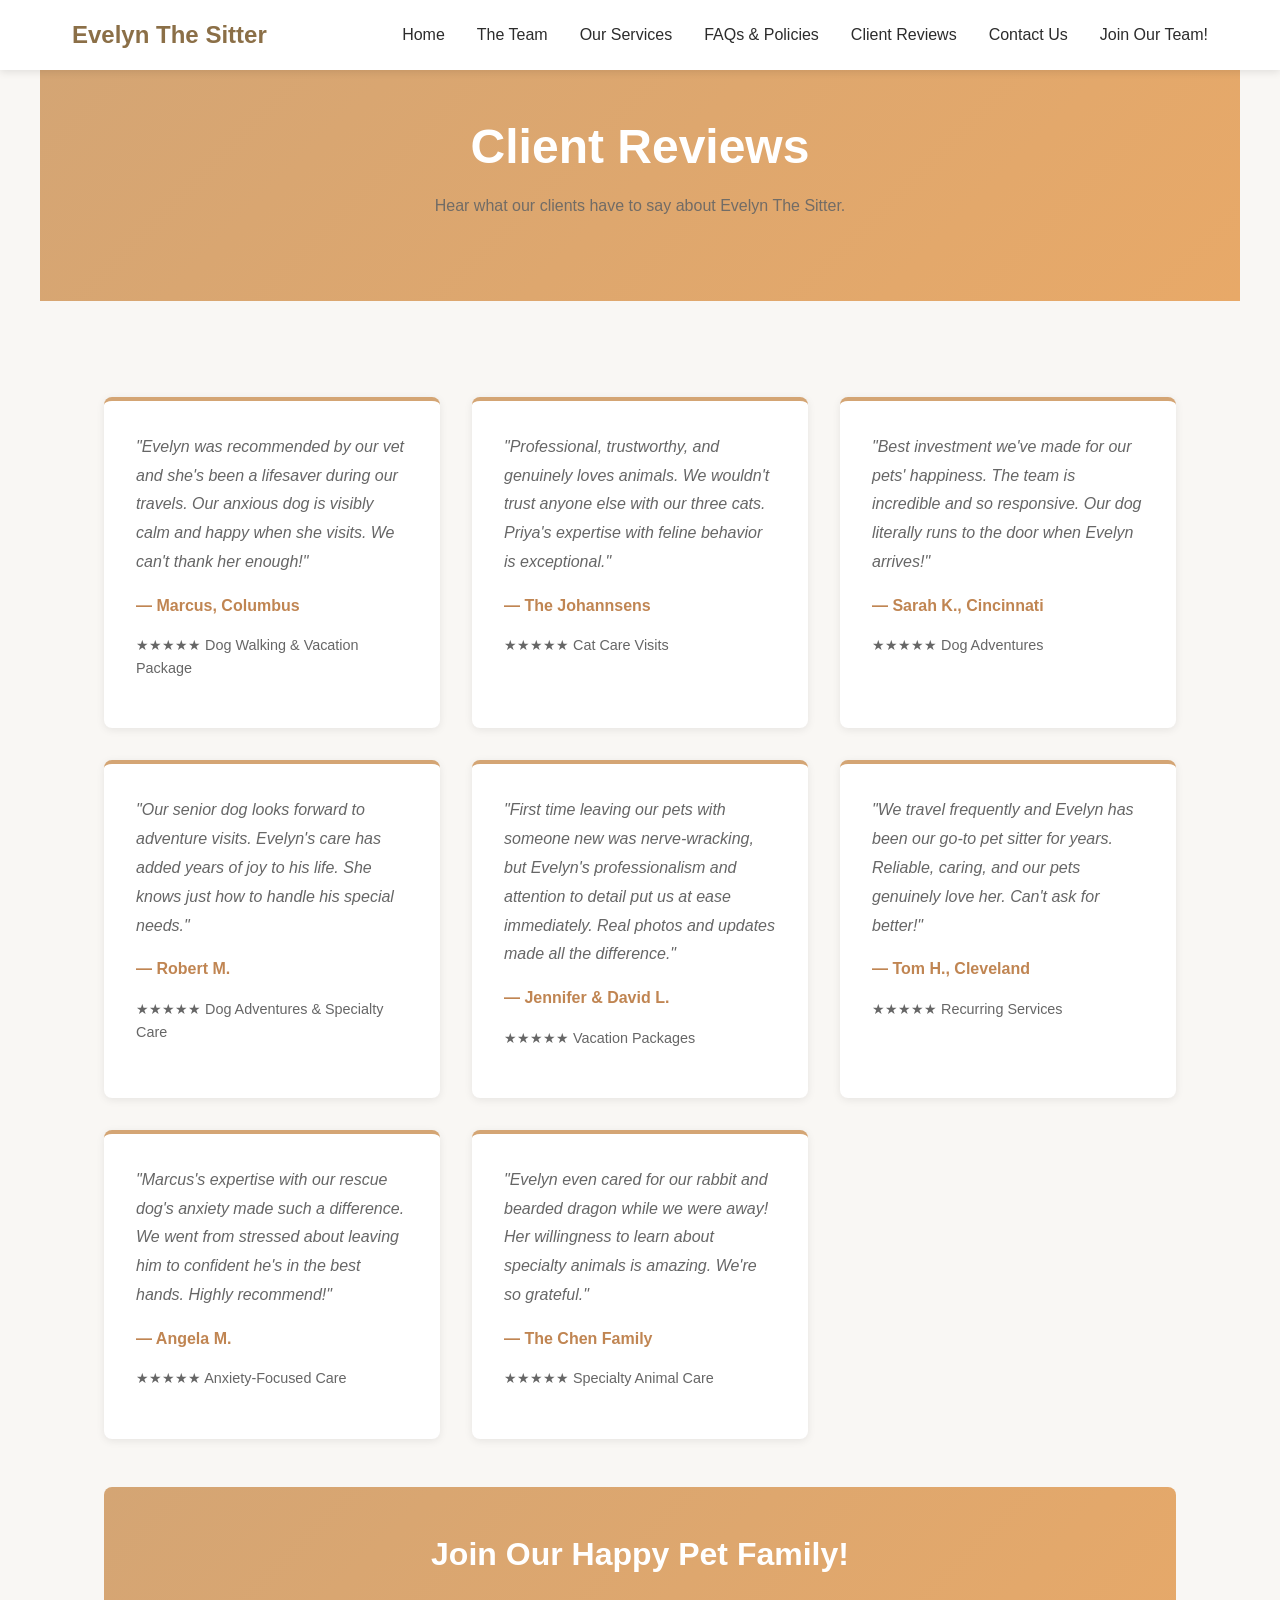
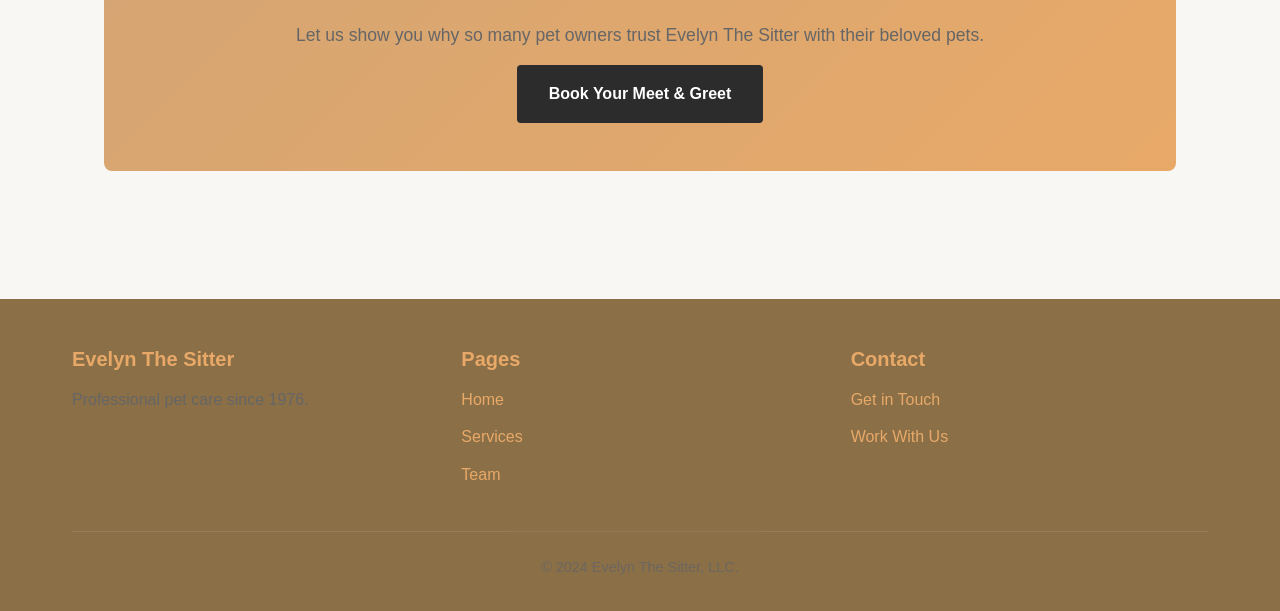
<file: pages/reviews.html>
<!DOCTYPE html>
<html lang="en">
<head>
  <meta charset="UTF-8">
  <meta name="viewport" content="width=device-width, initial-scale=1.0">
  <meta name="description" content="Client testimonials and reviews for Evelyn The Sitter pet care services.">
  <meta property="og:title" content="Client Reviews - Evelyn The Sitter">
  <title>Client Reviews - Evelyn The Sitter</title>
  <link rel="stylesheet" href="../css/style.css">
</head>
<body>
  <header>
    <nav>
      <div class="logo"><a href="../index.html" style="color: inherit;">Evelyn The Sitter</a></div>
      <button class="nav-toggle" id="navToggle">☰</button>
      <ul class="nav-menu" id="navMenu">
        <li><a href="../index.html">Home</a></li>
        <li><a href="team.html">The Team</a></li>
        <li><a href="services.html">Our Services</a></li>
        <li><a href="faq.html">FAQs & Policies</a></li>
        <li><a href="reviews.html">Client Reviews</a></li>
        <li><a href="contact.html">Contact Us</a></li>
        <li><a href="join.html">Join Our Team!</a></li>
      </ul>
    </nav>
  </header>

  <section class="hero" style="padding: 3rem 2rem;">
    <div class="hero-content">
      <h1>Client Reviews</h1>
      <p class="hero-description">Hear what our clients have to say about Evelyn The Sitter.</p>
    </div>
  </section>

  <section>
    <div class="container">
      <div class="testimonials-grid" style="margin-top: 2rem;">
        <div class="testimonial-card" style="background: white;">
          <p class="testimonial-quote">"Evelyn was recommended by our vet and she's been a lifesaver during our travels. Our anxious dog is visibly calm and happy when she visits. We can't thank her enough!"</p>
          <p class="testimonial-author">— Marcus, Columbus</p>
          <p style="font-size: 0.9rem; color: #666; margin-top: 1rem;">★★★★★ Dog Walking & Vacation Package</p>
        </div>

        <div class="testimonial-card" style="background: white;">
          <p class="testimonial-quote">"Professional, trustworthy, and genuinely loves animals. We wouldn't trust anyone else with our three cats. Priya's expertise with feline behavior is exceptional."</p>
          <p class="testimonial-author">— The Johannsens</p>
          <p style="font-size: 0.9rem; color: #666; margin-top: 1rem;">★★★★★ Cat Care Visits</p>
        </div>

        <div class="testimonial-card" style="background: white;">
          <p class="testimonial-quote">"Best investment we've made for our pets' happiness. The team is incredible and so responsive. Our dog literally runs to the door when Evelyn arrives!"</p>
          <p class="testimonial-author">— Sarah K., Cincinnati</p>
          <p style="font-size: 0.9rem; color: #666; margin-top: 1rem;">★★★★★ Dog Adventures</p>
        </div>

        <div class="testimonial-card" style="background: white;">
          <p class="testimonial-quote">"Our senior dog looks forward to adventure visits. Evelyn's care has added years of joy to his life. She knows just how to handle his special needs."</p>
          <p class="testimonial-author">— Robert M.</p>
          <p style="font-size: 0.9rem; color: #666; margin-top: 1rem;">★★★★★ Dog Adventures & Specialty Care</p>
        </div>

        <div class="testimonial-card" style="background: white;">
          <p class="testimonial-quote">"First time leaving our pets with someone new was nerve-wracking, but Evelyn's professionalism and attention to detail put us at ease immediately. Real photos and updates made all the difference."</p>
          <p class="testimonial-author">— Jennifer & David L.</p>
          <p style="font-size: 0.9rem; color: #666; margin-top: 1rem;">★★★★★ Vacation Packages</p>
        </div>

        <div class="testimonial-card" style="background: white;">
          <p class="testimonial-quote">"We travel frequently and Evelyn has been our go-to pet sitter for years. Reliable, caring, and our pets genuinely love her. Can't ask for better!"</p>
          <p class="testimonial-author">— Tom H., Cleveland</p>
          <p style="font-size: 0.9rem; color: #666; margin-top: 1rem;">★★★★★ Recurring Services</p>
        </div>

        <div class="testimonial-card" style="background: white;">
          <p class="testimonial-quote">"Marcus's expertise with our rescue dog's anxiety made such a difference. We went from stressed about leaving him to confident he's in the best hands. Highly recommend!"</p>
          <p class="testimonial-author">— Angela M.</p>
          <p style="font-size: 0.9rem; color: #666; margin-top: 1rem;">★★★★★ Anxiety-Focused Care</p>
        </div>

        <div class="testimonial-card" style="background: white;">
          <p class="testimonial-quote">"Evelyn even cared for our rabbit and bearded dragon while we were away! Her willingness to learn about specialty animals is amazing. We're so grateful."</p>
          <p class="testimonial-author">— The Chen Family</p>
          <p style="font-size: 0.9rem; color: #666; margin-top: 1rem;">★★★★★ Specialty Animal Care</p>
        </div>
      </div>

      <div style="background: linear-gradient(135deg, #d4a574 0%, #e8a968 100%); color: white; padding: 3rem 2rem; border-radius: 8px; text-align: center; margin-top: 3rem;">
        <h2 style="color: white;">Join Our Happy Pet Family!</h2>
        <p style="font-size: 1.1rem; margin-bottom: 1rem;">Let us show you why so many pet owners trust Evelyn The Sitter with their beloved pets.</p>
        <a href="contact.html" class="cta-button" style="background: #2c2c2c;">Book Your Meet & Greet</a>
      </div>
    </div>
  </section>

  <footer>
    <div class="container">
      <footer-content>
        <div class="footer-section"><h4>Evelyn The Sitter</h4><p>Professional pet care since 1976.</p></div>
        <div class="footer-section"><h4>Pages</h4><ul><li><a href="../index.html">Home</a></li><li><a href="services.html">Services</a></li><li><a href="team.html">Team</a></li></ul></div>
        <div class="footer-section"><h4>Contact</h4><ul><li><a href="contact.html">Get in Touch</a></li><li><a href="join.html">Work With Us</a></li></ul></div>
      </footer-content>
      <div class="footer-copyright"><p>&copy; 2024 Evelyn The Sitter, LLC.</p></div>
    </div>
  </footer>

  <script src="../js/script.js"></script>
</body>
</html>
</file>
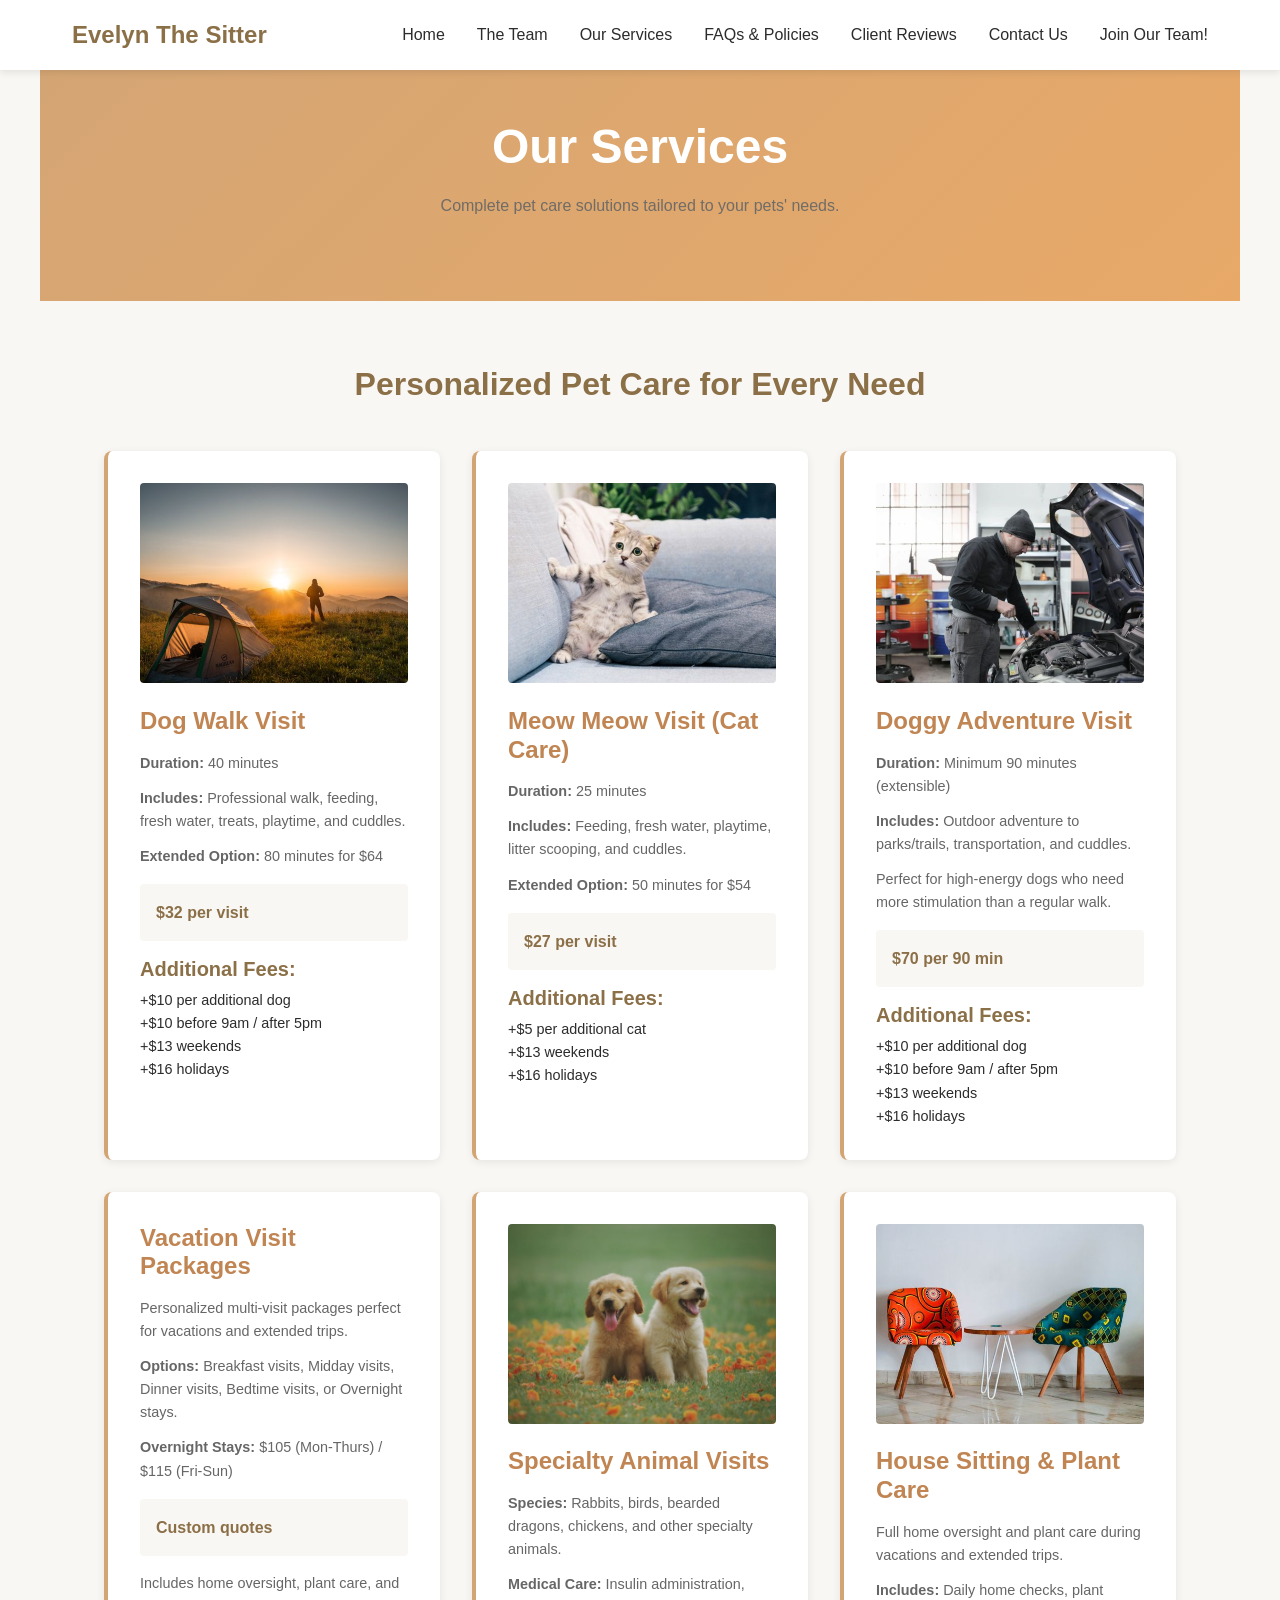
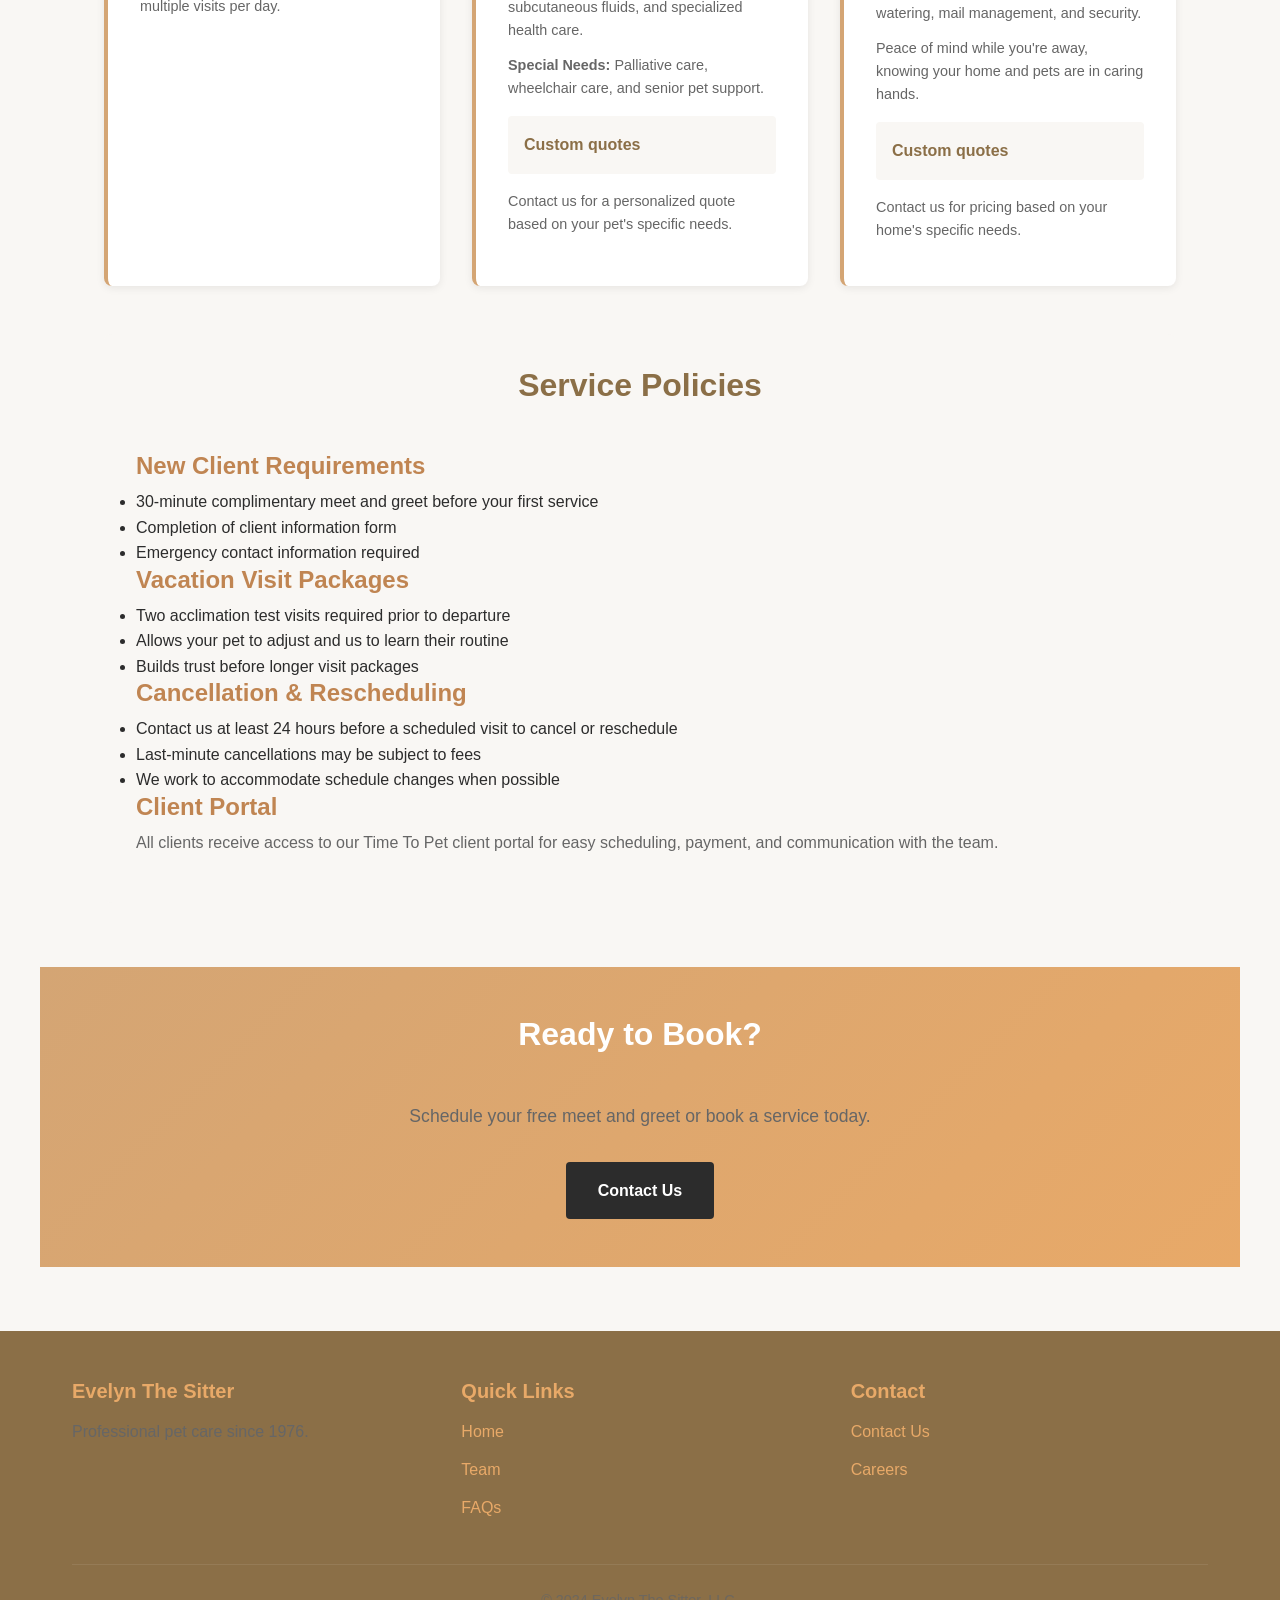
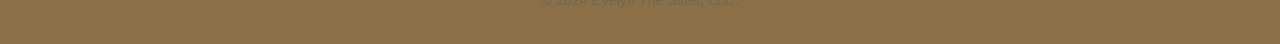
<file: pages/services.html>
<!DOCTYPE html>
<html lang="en">
<head>
  <meta charset="UTF-8">
  <meta name="viewport" content="width=device-width, initial-scale=1.0">
  <meta name="description" content="Professional pet care services - dog walking, cat visits, adventures, vacation packages, and house sitting.">
  <meta property="og:title" content="Our Services - Evelyn The Sitter">
  <title>Our Services - Evelyn The Sitter</title>
  <link rel="stylesheet" href="../css/style.css">
</head>
<body>
  <header>
    <nav>
      <div class="logo"><a href="../index.html" style="color: inherit;">Evelyn The Sitter</a></div>
      <button class="nav-toggle" id="navToggle">☰</button>
      <ul class="nav-menu" id="navMenu">
        <li><a href="../index.html">Home</a></li>
        <li><a href="team.html">The Team</a></li>
        <li><a href="services.html">Our Services</a></li>
        <li><a href="faq.html">FAQs & Policies</a></li>
        <li><a href="reviews.html">Client Reviews</a></li>
        <li><a href="contact.html">Contact Us</a></li>
        <li><a href="join.html">Join Our Team!</a></li>
      </ul>
    </nav>
  </header>

  <section class="hero" style="padding: 3rem 2rem;">
    <div class="hero-content">
      <h1>Our Services</h1>
      <p class="hero-description">Complete pet care solutions tailored to your pets' needs.</p>
    </div>
  </section>

  <section>
    <div class="container">
      <h2 class="text-center mb-3">Personalized Pet Care for Every Need</h2>

      <div class="services-grid" style="margin-top: 2rem;">
        <div class="service-card">
          <img src="../images/dog-walk.jpg" alt="Dog walking service" style="width: 100%; height: 200px; object-fit: cover; border-radius: 4px; margin-bottom: 1rem;">
          <h3>Dog Walk Visit</h3>
          <p><strong>Duration:</strong> 40 minutes</p>
          <p><strong>Includes:</strong> Professional walk, feeding, fresh water, treats, playtime, and cuddles.</p>
          <p><strong>Extended Option:</strong> 80 minutes for $64</p>
          <div class="service-price">$32 per visit</div>
          <h4 style="margin-top: 1rem; color: #8b6f47;">Additional Fees:</h4>
          <ul style="font-size: 0.9rem; list-style: none; padding: 0;">
            <li>+$10 per additional dog</li>
            <li>+$10 before 9am / after 5pm</li>
            <li>+$13 weekends</li>
            <li>+$16 holidays</li>
          </ul>
        </div>

        <div class="service-card">
          <img src="../images/cat-care.jpg" alt="Cat care service" style="width: 100%; height: 200px; object-fit: cover; border-radius: 4px; margin-bottom: 1rem;">
          <h3>Meow Meow Visit (Cat Care)</h3>
          <p><strong>Duration:</strong> 25 minutes</p>
          <p><strong>Includes:</strong> Feeding, fresh water, playtime, litter scooping, and cuddles.</p>
          <p><strong>Extended Option:</strong> 50 minutes for $54</p>
          <div class="service-price">$27 per visit</div>
          <h4 style="margin-top: 1rem; color: #8b6f47;">Additional Fees:</h4>
          <ul style="font-size: 0.9rem; list-style: none; padding: 0;">
            <li>+$5 per additional cat</li>
            <li>+$13 weekends</li>
            <li>+$16 holidays</li>
          </ul>
        </div>

        <div class="service-card">
          <img src="../images/adventure.jpg" alt="Doggy adventure visit" style="width: 100%; height: 200px; object-fit: cover; border-radius: 4px; margin-bottom: 1rem;">
          <h3>Doggy Adventure Visit</h3>
          <p><strong>Duration:</strong> Minimum 90 minutes (extensible)</p>
          <p><strong>Includes:</strong> Outdoor adventure to parks/trails, transportation, and cuddles.</p>
          <p>Perfect for high-energy dogs who need more stimulation than a regular walk.</p>
          <div class="service-price">$70 per 90 min</div>
          <h4 style="margin-top: 1rem; color: #8b6f47;">Additional Fees:</h4>
          <ul style="font-size: 0.9rem; list-style: none; padding: 0;">
            <li>+$10 per additional dog</li>
            <li>+$10 before 9am / after 5pm</li>
            <li>+$13 weekends</li>
            <li>+$16 holidays</li>
          </ul>
        </div>

        <div class="service-card">
          <h3>Vacation Visit Packages</h3>
          <p>Personalized multi-visit packages perfect for vacations and extended trips.</p>
          <p><strong>Options:</strong> Breakfast visits, Midday visits, Dinner visits, Bedtime visits, or Overnight stays.</p>
          <p><strong>Overnight Stays:</strong> $105 (Mon-Thurs) / $115 (Fri-Sun)</p>
          <div class="service-price">Custom quotes</div>
          <p style="margin-top: 1rem; font-size: 0.9rem;">Includes home oversight, plant care, and multiple visits per day.</p>
        </div>

        <div class="service-card">
          <img src="../images/specialty.jpg" alt="Specialty animal care" style="width: 100%; height: 200px; object-fit: cover; border-radius: 4px; margin-bottom: 1rem;">
          <h3>Specialty Animal Visits</h3>
          <p><strong>Species:</strong> Rabbits, birds, bearded dragons, chickens, and other specialty animals.</p>
          <p><strong>Medical Care:</strong> Insulin administration, subcutaneous fluids, and specialized health care.</p>
          <p><strong>Special Needs:</strong> Palliative care, wheelchair care, and senior pet support.</p>
          <div class="service-price">Custom quotes</div>
          <p style="margin-top: 1rem; font-size: 0.9rem;">Contact us for a personalized quote based on your pet's specific needs.</p>
        </div>

        <div class="service-card">
          <img src="../images/house-sitting.jpg" alt="House sitting service" style="width: 100%; height: 200px; object-fit: cover; border-radius: 4px; margin-bottom: 1rem;">
          <h3>House Sitting & Plant Care</h3>
          <p>Full home oversight and plant care during vacations and extended trips.</p>
          <p><strong>Includes:</strong> Daily home checks, plant watering, mail management, and security.</p>
          <p>Peace of mind while you're away, knowing your home and pets are in caring hands.</p>
          <div class="service-price">Custom quotes</div>
          <p style="margin-top: 1rem; font-size: 0.9rem;">Contact us for pricing based on your home's specific needs.</p>
        </div>
      </div>

      <!-- Policies -->
      <div style="background: #f9f7f4; padding: 2rem; border-radius: 8px; margin-top: 3rem;">
        <h2>Service Policies</h2>
        <h3>New Client Requirements</h3>
        <ul>
          <li>30-minute complimentary meet and greet before your first service</li>
          <li>Completion of client information form</li>
          <li>Emergency contact information required</li>
        </ul>

        <h3>Vacation Visit Packages</h3>
        <ul>
          <li>Two acclimation test visits required prior to departure</li>
          <li>Allows your pet to adjust and us to learn their routine</li>
          <li>Builds trust before longer visit packages</li>
        </ul>

        <h3>Cancellation & Rescheduling</h3>
        <ul>
          <li>Contact us at least 24 hours before a scheduled visit to cancel or reschedule</li>
          <li>Last-minute cancellations may be subject to fees</li>
          <li>We work to accommodate schedule changes when possible</li>
        </ul>

        <h3>Client Portal</h3>
        <p>All clients receive access to our Time To Pet client portal for easy scheduling, payment, and communication with the team.</p>
      </div>
    </div>
  </section>

  <section style="background: linear-gradient(135deg, #d4a574 0%, #e8a968 100%); color: white; text-align: center; padding: 3rem 2rem;">
    <h2 style="color: white;">Ready to Book?</h2>
    <p style="font-size: 1.1rem; margin-bottom: 2rem;">Schedule your free meet and greet or book a service today.</p>
    <a href="contact.html" class="cta-button" style="background: #2c2c2c;">Contact Us</a>
  </section>

  <footer>
    <div class="container">
      <footer-content>
        <div class="footer-section"><h4>Evelyn The Sitter</h4><p>Professional pet care since 1976.</p></div>
        <div class="footer-section"><h4>Quick Links</h4><ul><li><a href="../index.html">Home</a></li><li><a href="team.html">Team</a></li><li><a href="faq.html">FAQs</a></li></ul></div>
        <div class="footer-section"><h4>Contact</h4><ul><li><a href="contact.html">Contact Us</a></li><li><a href="join.html">Careers</a></li></ul></div>
      </footer-content>
      <div class="footer-copyright"><p>&copy; 2024 Evelyn The Sitter, LLC.</p></div>
    </div>
  </footer>

  <script src="../js/script.js"></script>
</body>
</html>
</file>
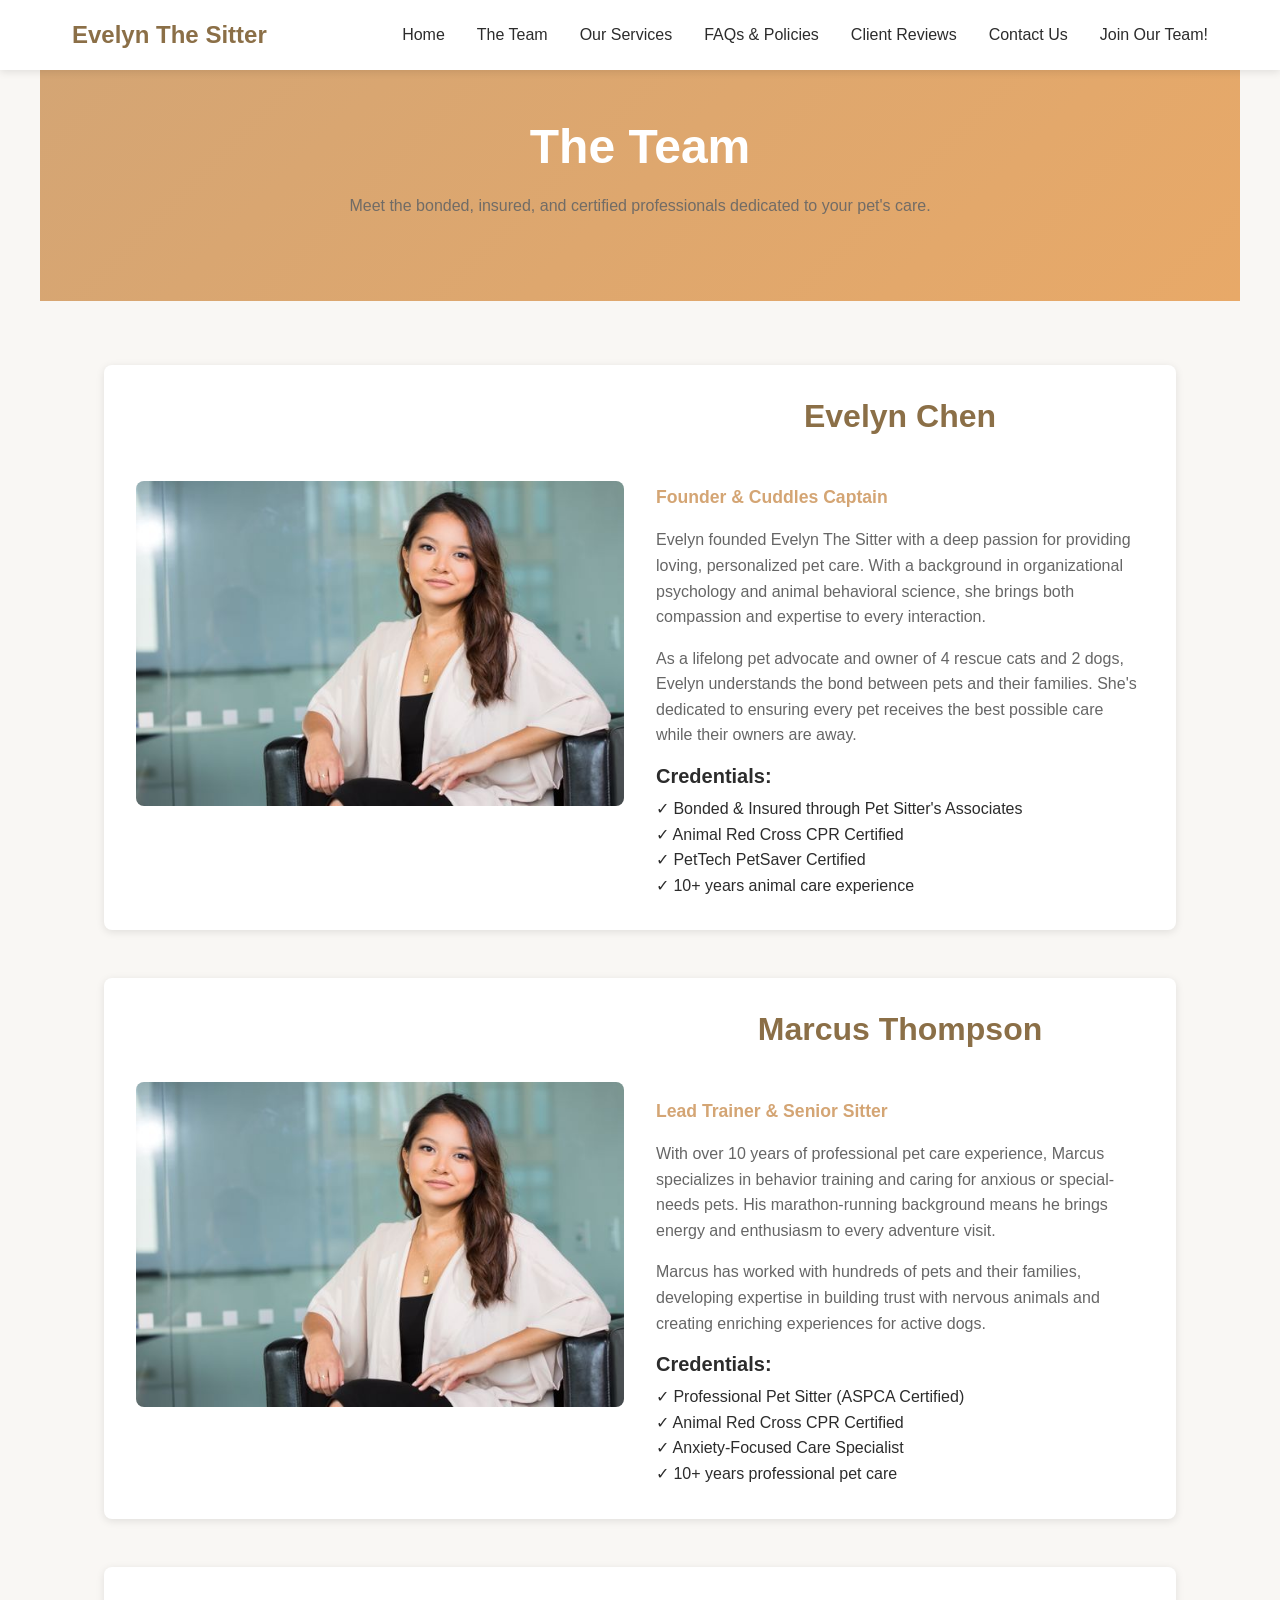
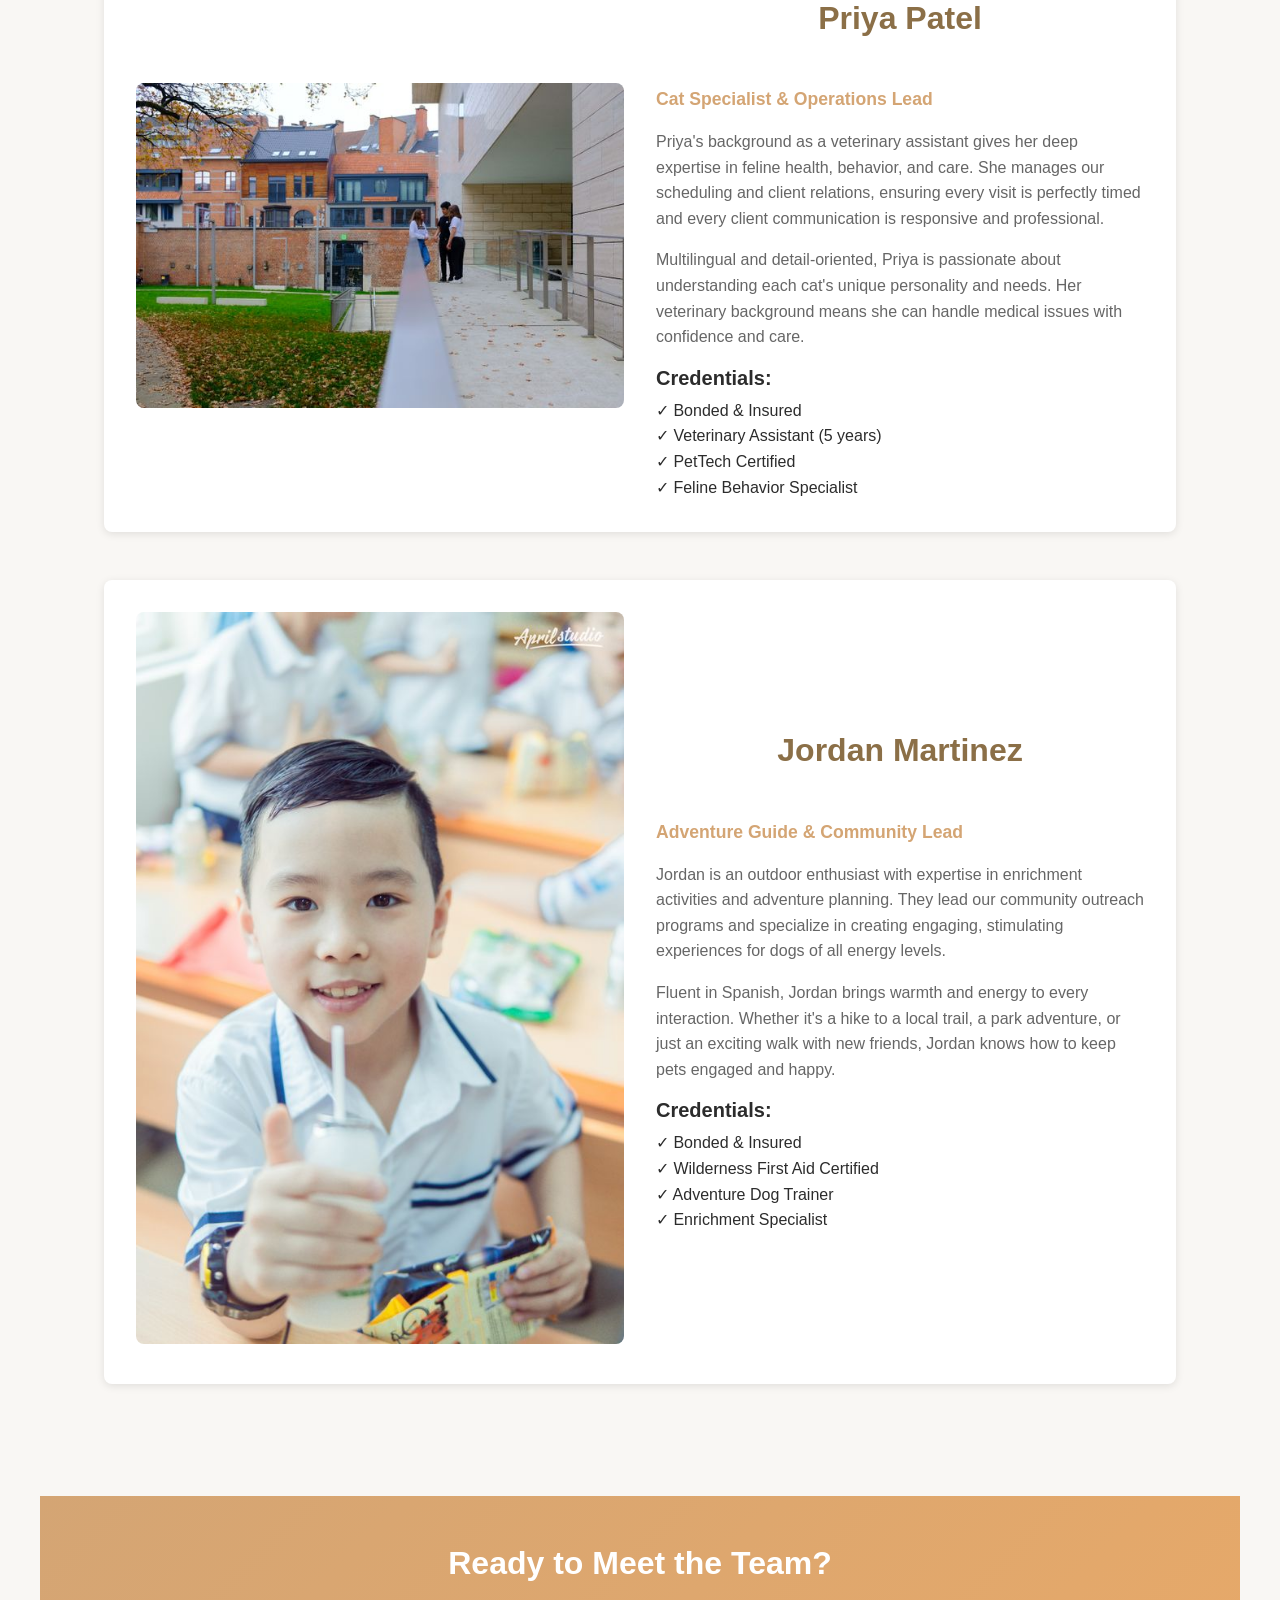
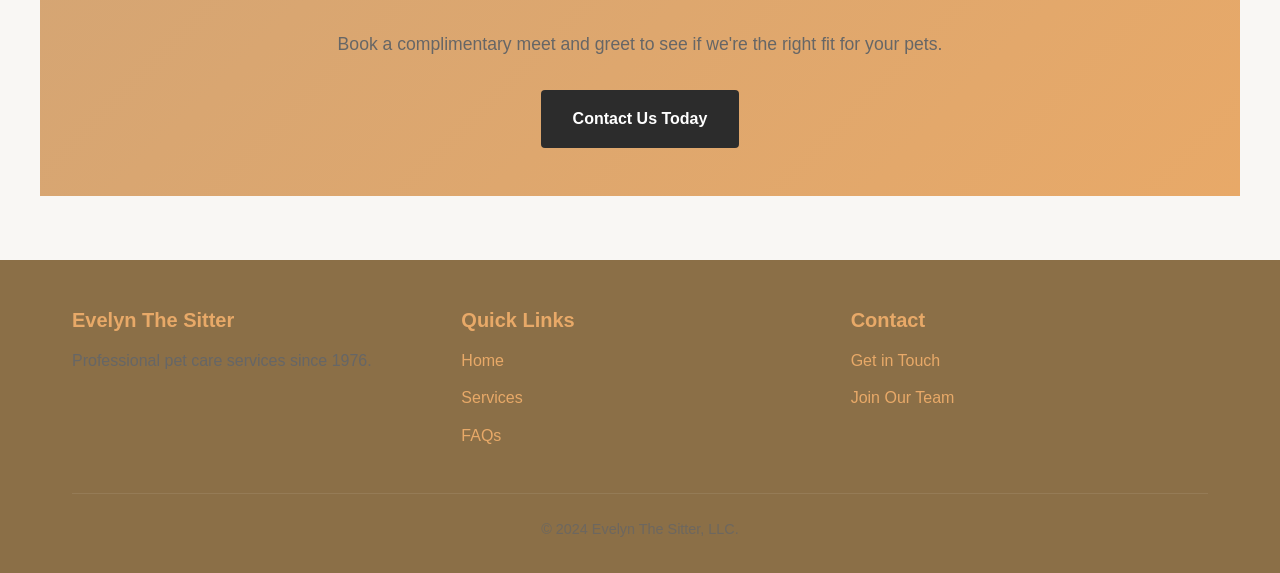
<file: pages/team.html>
<!DOCTYPE html>
<html lang="en">
<head>
  <meta charset="UTF-8">
  <meta name="viewport" content="width=device-width, initial-scale=1.0">
  <meta name="description" content="Meet the Evelyn The Sitter team - bonded, insured, and certified professional pet care providers.">
  <meta property="og:title" content="The Team - Evelyn The Sitter">
  <meta property="og:description" content="Meet our team of professional pet care providers.">
  <title>The Team - Evelyn The Sitter</title>
  <link rel="stylesheet" href="../css/style.css">
</head>
<body>
  <!-- Header & Navigation -->
  <header>
    <nav>
      <div class="logo"><a href="../index.html" style="color: inherit;">Evelyn The Sitter</a></div>
      <button class="nav-toggle" id="navToggle">☰</button>
      <ul class="nav-menu" id="navMenu">
        <li><a href="../index.html">Home</a></li>
        <li><a href="team.html">The Team</a></li>
        <li><a href="services.html">Our Services</a></li>
        <li><a href="faq.html">FAQs & Policies</a></li>
        <li><a href="reviews.html">Client Reviews</a></li>
        <li><a href="contact.html">Contact Us</a></li>
        <li><a href="join.html">Join Our Team!</a></li>
      </ul>
    </nav>
  </header>

  <!-- Page Hero -->
  <section class="hero" style="padding: 3rem 2rem;">
    <div class="hero-content">
      <h1>The Team</h1>
      <p class="hero-description">Meet the bonded, insured, and certified professionals dedicated to your pet's care.</p>
    </div>
  </section>

  <!-- Team Profiles -->
  <section id="team">
    <div class="container">
      <!-- Evelyn -->
      <div style="background: white; padding: 2rem; border-radius: 8px; margin-bottom: 3rem; box-shadow: 0 2px 8px rgba(0,0,0,0.1);">
        <div style="display: grid; grid-template-columns: 1fr 1fr; gap: 2rem; align-items: center;">
          <div>
            <img src="../images/team/evelyn.jpg" alt="Evelyn Chen" style="width: 100%; border-radius: 8px;">
          </div>
          <div>
            <h2>Evelyn Chen</h2>
            <p class="text-primary" style="font-size: 1.1rem; font-weight: 600;">Founder & Cuddles Captain</p>
            <p>Evelyn founded Evelyn The Sitter with a deep passion for providing loving, personalized pet care. With a background in organizational psychology and animal behavioral science, she brings both compassion and expertise to every interaction.</p>
            <p>As a lifelong pet advocate and owner of 4 rescue cats and 2 dogs, Evelyn understands the bond between pets and their families. She's dedicated to ensuring every pet receives the best possible care while their owners are away.</p>
            <h4>Credentials:</h4>
            <ul style="list-style: none; padding: 0;">
              <li>✓ Bonded & Insured through Pet Sitter's Associates</li>
              <li>✓ Animal Red Cross CPR Certified</li>
              <li>✓ PetTech PetSaver Certified</li>
              <li>✓ 10+ years animal care experience</li>
            </ul>
          </div>
        </div>
      </div>

      <!-- Marcus -->
      <div style="background: white; padding: 2rem; border-radius: 8px; margin-bottom: 3rem; box-shadow: 0 2px 8px rgba(0,0,0,0.1);">
        <div style="display: grid; grid-template-columns: 1fr 1fr; gap: 2rem; align-items: center;">
          <div>
            <img src="../images/team/marcus.jpg" alt="Marcus Thompson" style="width: 100%; border-radius: 8px;">
          </div>
          <div>
            <h2>Marcus Thompson</h2>
            <p class="text-primary" style="font-size: 1.1rem; font-weight: 600;">Lead Trainer & Senior Sitter</p>
            <p>With over 10 years of professional pet care experience, Marcus specializes in behavior training and caring for anxious or special-needs pets. His marathon-running background means he brings energy and enthusiasm to every adventure visit.</p>
            <p>Marcus has worked with hundreds of pets and their families, developing expertise in building trust with nervous animals and creating enriching experiences for active dogs.</p>
            <h4>Credentials:</h4>
            <ul style="list-style: none; padding: 0;">
              <li>✓ Professional Pet Sitter (ASPCA Certified)</li>
              <li>✓ Animal Red Cross CPR Certified</li>
              <li>✓ Anxiety-Focused Care Specialist</li>
              <li>✓ 10+ years professional pet care</li>
            </ul>
          </div>
        </div>
      </div>

      <!-- Priya -->
      <div style="background: white; padding: 2rem; border-radius: 8px; margin-bottom: 3rem; box-shadow: 0 2px 8px rgba(0,0,0,0.1);">
        <div style="display: grid; grid-template-columns: 1fr 1fr; gap: 2rem; align-items: center;">
          <div>
            <img src="../images/team/priya.jpg" alt="Priya Patel" style="width: 100%; border-radius: 8px;">
          </div>
          <div>
            <h2>Priya Patel</h2>
            <p class="text-primary" style="font-size: 1.1rem; font-weight: 600;">Cat Specialist & Operations Lead</p>
            <p>Priya's background as a veterinary assistant gives her deep expertise in feline health, behavior, and care. She manages our scheduling and client relations, ensuring every visit is perfectly timed and every client communication is responsive and professional.</p>
            <p>Multilingual and detail-oriented, Priya is passionate about understanding each cat's unique personality and needs. Her veterinary background means she can handle medical issues with confidence and care.</p>
            <h4>Credentials:</h4>
            <ul style="list-style: none; padding: 0;">
              <li>✓ Bonded & Insured</li>
              <li>✓ Veterinary Assistant (5 years)</li>
              <li>✓ PetTech Certified</li>
              <li>✓ Feline Behavior Specialist</li>
            </ul>
          </div>
        </div>
      </div>

      <!-- Jordan -->
      <div style="background: white; padding: 2rem; border-radius: 8px; margin-bottom: 3rem; box-shadow: 0 2px 8px rgba(0,0,0,0.1);">
        <div style="display: grid; grid-template-columns: 1fr 1fr; gap: 2rem; align-items: center;">
          <div>
            <img src="../images/team/jordan.jpg" alt="Jordan Martinez" style="width: 100%; border-radius: 8px;">
          </div>
          <div>
            <h2>Jordan Martinez</h2>
            <p class="text-primary" style="font-size: 1.1rem; font-weight: 600;">Adventure Guide & Community Lead</p>
            <p>Jordan is an outdoor enthusiast with expertise in enrichment activities and adventure planning. They lead our community outreach programs and specialize in creating engaging, stimulating experiences for dogs of all energy levels.</p>
            <p>Fluent in Spanish, Jordan brings warmth and energy to every interaction. Whether it's a hike to a local trail, a park adventure, or just an exciting walk with new friends, Jordan knows how to keep pets engaged and happy.</p>
            <h4>Credentials:</h4>
            <ul style="list-style: none; padding: 0;">
              <li>✓ Bonded & Insured</li>
              <li>✓ Wilderness First Aid Certified</li>
              <li>✓ Adventure Dog Trainer</li>
              <li>✓ Enrichment Specialist</li>
            </ul>
          </div>
        </div>
      </div>
    </div>
  </section>

  <!-- CTA -->
  <section style="background: linear-gradient(135deg, #d4a574 0%, #e8a968 100%); color: white; text-align: center; padding: 3rem 2rem;">
    <h2 style="color: white;">Ready to Meet the Team?</h2>
    <p style="font-size: 1.1rem; margin-bottom: 2rem;">Book a complimentary meet and greet to see if we're the right fit for your pets.</p>
    <a href="contact.html" class="cta-button" style="background: #2c2c2c;">Contact Us Today</a>
  </section>

  <!-- Footer -->
  <footer>
    <div class="container">
      <footer-content>
        <div class="footer-section">
          <h4>Evelyn The Sitter</h4>
          <p>Professional pet care services since 1976.</p>
        </div>
        <div class="footer-section">
          <h4>Quick Links</h4>
          <ul>
            <li><a href="../index.html">Home</a></li>
            <li><a href="services.html">Services</a></li>
            <li><a href="faq.html">FAQs</a></li>
          </ul>
        </div>
        <div class="footer-section">
          <h4>Contact</h4>
          <ul>
            <li><a href="contact.html">Get in Touch</a></li>
            <li><a href="join.html">Join Our Team</a></li>
          </ul>
        </div>
      </footer-content>
      <div class="footer-copyright">
        <p>&copy; 2024 Evelyn The Sitter, LLC.</p>
      </div>
    </div>
  </footer>

  <script src="../js/script.js"></script>
</body>
</html>
</file>
<file: css/style.css>
/* ============================================
   Evelyn The Sitter — Main Stylesheet
   ============================================ */

/* Color Palette */
:root {
  --primary: #d4a574;          /* Warm tan/gold */
  --primary-dark: #c08552;     /* Darker warm tone */
  --secondary: #8b6f47;        /* Deep brown */
  --accent: #e8a968;           /* Light warm accent */
  --text-dark: #2c2c2c;        /* Near-black */
  --text-light: #666666;       /* Gray */
  --bg-light: #f9f7f4;         /* Warm off-white */
  --bg-white: #ffffff;         /* Pure white */
  --border: #e0d5ca;           /* Soft border color */
  --success: #6ba83f;          /* Green for success */
  --error: #d97706;            /* Orange for errors */
}

/* ============================================
   Base Styles
   ============================================ */

* {
  margin: 0;
  padding: 0;
  box-sizing: border-box;
}

html {
  scroll-behavior: smooth;
}

body {
  font-family: 'Segoe UI', Tahoma, Geneva, Verdana, sans-serif;
  color: var(--text-dark);
  background: var(--bg-light);
  line-height: 1.6;
  font-size: 16px;
}

/* Typography */
h1, h2, h3, h4, h5, h6 {
  font-weight: 600;
  line-height: 1.2;
  margin-bottom: 0.5rem;
}

h1 {
  font-size: 2.5rem;
  color: var(--secondary);
}

h2 {
  font-size: 2rem;
  color: var(--secondary);
}

h3 {
  font-size: 1.5rem;
  color: var(--primary-dark);
}

h4 {
  font-size: 1.25rem;
}

p {
  margin-bottom: 1rem;
  color: var(--text-light);
}

a {
  color: var(--primary);
  text-decoration: none;
  transition: color 0.3s ease;
}

a:hover {
  color: var(--primary-dark);
}

/* ============================================
   Header & Navigation
   ============================================ */

header {
  background: var(--bg-white);
  box-shadow: 0 2px 8px rgba(0, 0, 0, 0.1);
  position: sticky;
  top: 0;
  z-index: 100;
}

nav {
  display: flex;
  justify-content: space-between;
  align-items: center;
  padding: 1rem 2rem;
  max-width: 1200px;
  margin: 0 auto;
}

.logo {
  font-size: 1.5rem;
  font-weight: 700;
  color: var(--secondary);
}

.logo img {
  height: 50px;
  width: auto;
}

.nav-menu {
  display: flex;
  list-style: none;
  gap: 2rem;
}

.nav-menu a {
  color: var(--text-dark);
  font-weight: 500;
  transition: color 0.3s ease;
}

.nav-menu a:hover {
  color: var(--primary);
}

.nav-toggle {
  display: none;
  background: none;
  border: none;
  font-size: 1.5rem;
  cursor: pointer;
  color: var(--secondary);
}

/* Mobile Menu */
@media (max-width: 768px) {
  .nav-menu {
    position: absolute;
    top: 70px;
    left: 0;
    right: 0;
    flex-direction: column;
    background: var(--bg-white);
    gap: 0;
    display: none;
    box-shadow: 0 4px 8px rgba(0, 0, 0, 0.1);
  }

  .nav-menu.active {
    display: flex;
  }

  .nav-menu li {
    border-bottom: 1px solid var(--border);
    width: 100%;
  }

  .nav-menu a {
    display: block;
    padding: 1rem 2rem;
  }

  .nav-toggle {
    display: block;
  }
}

/* ============================================
   Hero Section
   ============================================ */

.hero {
  background: linear-gradient(135deg, var(--primary) 0%, var(--accent) 100%);
  color: var(--bg-white);
  padding: 6rem 2rem;
  text-align: center;
}

.hero-content {
  max-width: 600px;
  margin: 0 auto;
}

.hero h1 {
  color: var(--bg-white);
  margin-bottom: 1rem;
  font-size: 3rem;
}

.hero-tagline {
  font-size: 1.25rem;
  margin-bottom: 2rem;
  opacity: 0.95;
}

.hero-description {
  font-size: 1rem;
  line-height: 1.8;
  margin-bottom: 2rem;
  opacity: 0.9;
}

.cta-button {
  display: inline-block;
  background: var(--secondary);
  color: var(--bg-white);
  padding: 1rem 2rem;
  border-radius: 4px;
  font-weight: 600;
  transition: background 0.3s ease;
  cursor: pointer;
  border: none;
  font-size: 1rem;
}

.cta-button:hover {
  background: #6b5a35;
}

/* ============================================
   Sections
   ============================================ */

section {
  padding: 4rem 2rem;
  max-width: 1200px;
  margin: 0 auto;
}

section h2 {
  text-align: center;
  margin-bottom: 3rem;
}

/* ============================================
   About Section
   ============================================ */

.about-content {
  display: grid;
  grid-template-columns: 1fr 1fr;
  gap: 3rem;
  align-items: center;
}

.about-text p {
  margin-bottom: 1.5rem;
}

.about-image {
  width: 100%;
  border-radius: 8px;
  overflow: hidden;
  box-shadow: 0 4px 12px rgba(0, 0, 0, 0.1);
}

.about-image img {
  width: 100%;
  height: auto;
  display: block;
}

@media (max-width: 768px) {
  .about-content {
    grid-template-columns: 1fr;
    gap: 2rem;
  }
}

/* ============================================
   Team Section
   ============================================ */

.team-grid {
  display: grid;
  grid-template-columns: repeat(auto-fit, minmax(280px, 1fr));
  gap: 2rem;
  margin-top: 2rem;
}

.team-card {
  background: var(--bg-white);
  border-radius: 8px;
  overflow: hidden;
  box-shadow: 0 2px 8px rgba(0, 0, 0, 0.1);
  transition: transform 0.3s ease, box-shadow 0.3s ease;
}

.team-card:hover {
  transform: translateY(-4px);
  box-shadow: 0 6px 16px rgba(0, 0, 0, 0.15);
}

.team-card-image {
  width: 100%;
  height: 250px;
  overflow: hidden;
  background: var(--border);
}

.team-card-image img {
  width: 100%;
  height: 100%;
  object-fit: cover;
}

.team-card-content {
  padding: 1.5rem;
}

.team-card h3 {
  margin-bottom: 0.25rem;
}

.team-card-title {
  color: var(--primary);
  font-size: 0.9rem;
  margin-bottom: 0.75rem;
  font-weight: 500;
}

.team-card p {
  font-size: 0.9rem;
  margin-bottom: 0.5rem;
}

/* ============================================
   Services Section
   ============================================ */

.services-grid {
  display: grid;
  grid-template-columns: repeat(auto-fit, minmax(300px, 1fr));
  gap: 2rem;
  margin-top: 2rem;
}

.service-card {
  background: var(--bg-white);
  padding: 2rem;
  border-radius: 8px;
  border-left: 4px solid var(--primary);
  box-shadow: 0 2px 8px rgba(0, 0, 0, 0.08);
  transition: box-shadow 0.3s ease;
}

.service-card:hover {
  box-shadow: 0 4px 12px rgba(0, 0, 0, 0.12);
}

.service-card h3 {
  color: var(--primary-dark);
  margin-bottom: 1rem;
}

.service-card p {
  font-size: 0.9rem;
  margin-bottom: 0.75rem;
}

.service-price {
  background: var(--bg-light);
  padding: 1rem;
  border-radius: 4px;
  margin-top: 1rem;
  font-weight: 600;
  color: var(--secondary);
}

/* ============================================
   Testimonials Section
   ============================================ */

.testimonials-grid {
  display: grid;
  grid-template-columns: repeat(auto-fit, minmax(250px, 1fr));
  gap: 2rem;
  margin-top: 2rem;
}

.testimonial-card {
  background: var(--bg-white);
  padding: 2rem;
  border-radius: 8px;
  box-shadow: 0 2px 8px rgba(0, 0, 0, 0.08);
  border-top: 4px solid var(--primary);
}

.testimonial-quote {
  font-style: italic;
  margin-bottom: 1rem;
  color: var(--text-light);
  line-height: 1.8;
}

.testimonial-author {
  font-weight: 600;
  color: var(--primary-dark);
}

/* ============================================
   Forms
   ============================================ */

form {
  max-width: 600px;
  margin: 2rem auto;
  background: var(--bg-white);
  padding: 2rem;
  border-radius: 8px;
  box-shadow: 0 2px 8px rgba(0, 0, 0, 0.08);
}

.form-group {
  margin-bottom: 1.5rem;
}

label {
  display: block;
  margin-bottom: 0.5rem;
  font-weight: 500;
  color: var(--text-dark);
}

input,
textarea,
select {
  width: 100%;
  padding: 0.75rem;
  border: 1px solid var(--border);
  border-radius: 4px;
  font-family: inherit;
  font-size: 1rem;
  transition: border-color 0.3s ease;
}

input:focus,
textarea:focus,
select:focus {
  outline: none;
  border-color: var(--primary);
  box-shadow: 0 0 0 3px rgba(212, 165, 116, 0.1);
}

textarea {
  resize: vertical;
  min-height: 120px;
}

.form-submit {
  background: var(--primary);
  color: var(--bg-white);
  border: none;
  padding: 1rem 2rem;
  border-radius: 4px;
  font-weight: 600;
  cursor: pointer;
  transition: background 0.3s ease;
}

.form-submit:hover {
  background: var(--primary-dark);
}

/* Success Message */
.success-message {
  background: var(--success);
  color: white;
  padding: 1rem;
  border-radius: 4px;
  margin-bottom: 1rem;
  display: none;
  animation: slideIn 0.3s ease;
}

.success-message.show {
  display: block;
}

@keyframes slideIn {
  from {
    opacity: 0;
    transform: translateY(-10px);
  }
  to {
    opacity: 1;
    transform: translateY(0);
  }
}

/* ============================================
   Footer
   ============================================ */

footer {
  background: var(--secondary);
  color: var(--bg-white);
  padding: 3rem 2rem 1rem;
  margin-top: 4rem;
}

footer-content {
  max-width: 1200px;
  margin: 0 auto;
  display: grid;
  grid-template-columns: repeat(auto-fit, minmax(250px, 1fr));
  gap: 2rem;
  margin-bottom: 2rem;
}

footer h4 {
  color: var(--accent);
  margin-bottom: 1rem;
}

footer a {
  color: var(--accent);
  display: block;
  margin-bottom: 0.5rem;
}

footer a:hover {
  color: var(--bg-white);
}

.footer-section ul {
  list-style: none;
}

.footer-section li {
  margin-bottom: 0.75rem;
}

.footer-copyright {
  text-align: center;
  border-top: 1px solid rgba(255, 255, 255, 0.1);
  padding-top: 1.5rem;
  font-size: 0.9rem;
  opacity: 0.8;
}

/* ============================================
   Utility Classes
   ============================================ */

.container {
  max-width: 1200px;
  margin: 0 auto;
  padding: 0 2rem;
}

.text-center {
  text-align: center;
}

.text-primary {
  color: var(--primary);
}

.text-secondary {
  color: var(--secondary);
}

.mb-1 { margin-bottom: 1rem; }
.mb-2 { margin-bottom: 2rem; }
.mb-3 { margin-bottom: 3rem; }

.mt-1 { margin-top: 1rem; }
.mt-2 { margin-top: 2rem; }
.mt-3 { margin-top: 3rem; }

/* ============================================
   Responsive Design
   ============================================ */

@media (max-width: 768px) {
  h1 {
    font-size: 2rem;
  }

  h2 {
    font-size: 1.5rem;
  }

  .hero {
    padding: 4rem 1rem;
  }

  .hero h1 {
    font-size: 2rem;
  }

  section {
    padding: 2rem 1rem;
  }

  nav {
    padding: 1rem;
  }

  form {
    padding: 1.5rem;
  }
}

@media (max-width: 480px) {
  h1 {
    font-size: 1.5rem;
  }

  h2 {
    font-size: 1.25rem;
  }

  .hero h1 {
    font-size: 1.5rem;
  }

  .cta-button {
    display: block;
    width: 100%;
  }

  .services-grid,
  .team-grid,
  .testimonials-grid {
    grid-template-columns: 1fr;
  }
}

/* ============================================
   Print Styles
   ============================================ */

@media print {
  header,
  footer,
  .no-print {
    display: none;
  }

  body {
    background: white;
  }

  a {
    text-decoration: underline;
  }
}
</file>
